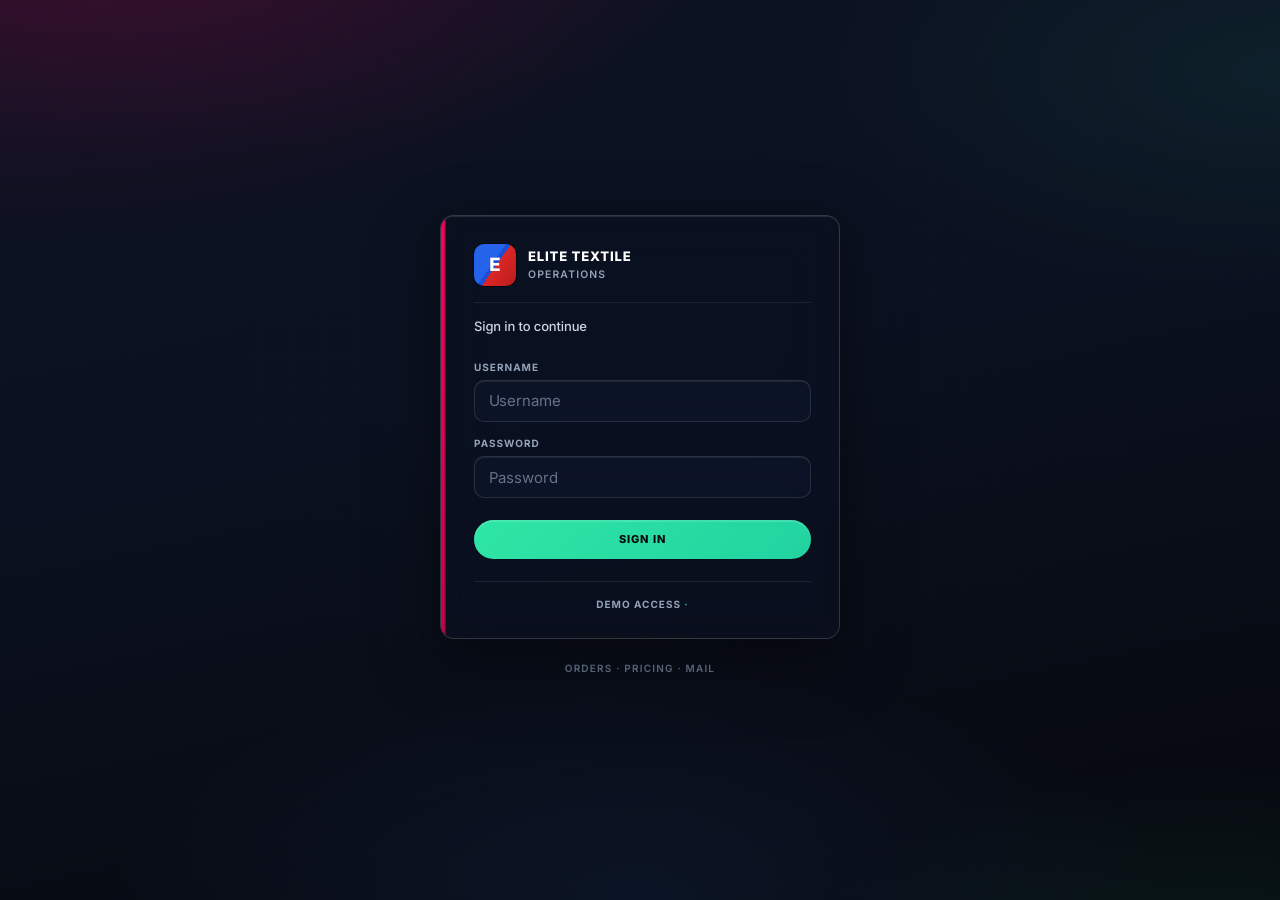
<file: index.html>
<!DOCTYPE html>
<!-- Main dashboard. Assets: assets/ · Login: pages/login.html · See PROJECT_STRUCTURE.txt -->
<html lang="en">
<head>
  <meta charset="UTF-8" />
  <meta name="viewport" content="width=device-width, initial-scale=1.0" />
  <title>Elite Textile — Operations</title>
  <link rel="preconnect" href="https://fonts.googleapis.com" />
  <link rel="preconnect" href="https://fonts.gstatic.com" crossorigin />
  <link href="https://fonts.googleapis.com/css2?family=Inter:wght@400;500;600;700&family=JetBrains+Mono:wght@400;500&display=swap" rel="stylesheet" />
  <link rel="stylesheet" href="assets/css/dashboard.css" />
</head>
<body>
  <script src="assets/js/auth.js"></script>
  <script>
    if (!window.EliteAuth || !window.EliteAuth.isLoggedIn()) {
      window.location.replace("pages/login.html");
    }
  </script>
  <div class="app" id="app-root">
    <aside class="sidebar" aria-label="Main navigation">
      <div class="sidebar__header">
        <div class="sidebar__brand-row">
          <button
            type="button"
            class="sidebar__icon-btn"
            id="sidebar-toggle"
            aria-expanded="true"
            aria-controls="sidebar-nav"
            aria-label="Collapse navigation menu"
            title="Collapse menu"
          >
            <span class="sidebar__icon-shape" aria-hidden="true"></span>
            <span class="sidebar__icon-letter" aria-hidden="true">E</span>
          </button>
          <div class="sidebar__brand-text">
            <span class="sidebar__logo">Elite</span>
            <span class="sidebar__tag">Dashboard</span>
          </div>
        </div>
      </div>
      <nav class="sidebar__nav" id="sidebar-nav">
        <button type="button" class="nav-item is-active" data-view="overview" title="Overview">
          <span class="nav-item__icon" aria-hidden="true">
            <svg width="20" height="20" viewBox="0 0 24 24" fill="none" stroke="currentColor" stroke-width="2" stroke-linecap="round" stroke-linejoin="round"><rect x="3" y="3" width="7" height="9" rx="1" /><rect x="14" y="3" width="7" height="5" rx="1" /><rect x="14" y="12" width="7" height="9" rx="1" /><rect x="3" y="16" width="7" height="5" rx="1" /></svg>
          </span>
          <span class="nav-item__text">Overview</span>
        </button>
        <button type="button" class="nav-item" data-view="completed" title="Completed orders">
          <span class="nav-item__icon" aria-hidden="true">
            <svg width="20" height="20" viewBox="0 0 24 24" fill="none" stroke="currentColor" stroke-width="2" stroke-linecap="round" stroke-linejoin="round"><path d="M22 11.08V12a10 10 0 1 1-5.93-9.14" /><polyline points="22 4 12 14.01 9 11.01" /></svg>
          </span>
          <span class="nav-item__text">Completed</span>
        </button>
        <button type="button" class="nav-item" data-view="ongoing" title="Ongoing">
          <span class="nav-item__icon" aria-hidden="true">
            <svg width="20" height="20" viewBox="0 0 24 24" fill="none" stroke="currentColor" stroke-width="2" stroke-linecap="round" stroke-linejoin="round"><circle cx="12" cy="12" r="10" /><polyline points="12 6 12 12 16 14" /></svg>
          </span>
          <span class="nav-item__text">Ongoing</span>
        </button>
        <button type="button" class="nav-item" data-view="fabric-quality" title="Fabric quality selection">
          <span class="nav-item__icon" aria-hidden="true">
            <svg width="20" height="20" viewBox="0 0 24 24" fill="none" stroke="currentColor" stroke-width="2" stroke-linecap="round" stroke-linejoin="round"><path d="M12 2L2 7l10 5 10-5-10-5z" /><path d="M2 17l10 5 10-5" /><path d="M2 12l10 5 10-5" /></svg>
          </span>
          <span class="nav-item__text">Fabric quality</span>
        </button>
        <button type="button" class="nav-item" data-view="pricing" title="Pricing">
          <span class="nav-item__icon" aria-hidden="true">
            <svg width="20" height="20" viewBox="0 0 24 24" fill="none" stroke="currentColor" stroke-width="2" stroke-linecap="round" stroke-linejoin="round"><path d="M12 2v20M17 5H9.5a3.5 3.5 0 0 0 0 7h5a3.5 3.5 0 0 1 0 7H6" /></svg>
          </span>
          <span class="nav-item__text">Pricing</span>
        </button>
        <button type="button" class="nav-item" data-view="alerts" title="Alerts">
          <span class="nav-item__icon" aria-hidden="true">
            <svg width="20" height="20" viewBox="0 0 24 24" fill="none" stroke="currentColor" stroke-width="2" stroke-linecap="round" stroke-linejoin="round"><path d="M18 8A6 6 0 0 0 6 8c0 7-3 9-3 9h18s-3-2-3-9" /><path d="M13.73 21a2 2 0 0 1-3.46 0" /></svg>
          </span>
          <span class="nav-item__text">Alerts</span>
        </button>
        <button type="button" class="nav-item" data-view="received" title="Received">
          <span class="nav-item__icon" aria-hidden="true">
            <svg width="20" height="20" viewBox="0 0 24 24" fill="none" stroke="currentColor" stroke-width="2" stroke-linecap="round" stroke-linejoin="round"><path d="M21 16V8a2 2 0 0 0-1-1.73l-7-4a2 2 0 0 0-2 0l-7 4A2 2 0 0 0 3 8v8a2 2 0 0 0 1 1.73l7 4a2 2 0 0 0 2 0l7-4A2 2 0 0 0 21 16z" /><polyline points="3.27 6.96 12 12.01 20.73 6.96" /><line x1="12" y1="22.08" x2="12" y2="12" /></svg>
          </span>
          <span class="nav-item__text">Received</span>
        </button>
        <div class="nav-mail" id="nav-mail">
          <button
            type="button"
            class="nav-item nav-mail__trigger"
            id="nav-mail-trigger"
            data-view="mail"
            title="Mail"
            aria-expanded="false"
            aria-haspopup="menu"
            aria-controls="nav-mail-menu"
          >
            <span class="nav-item__icon" aria-hidden="true">
              <svg width="20" height="20" viewBox="0 0 24 24" fill="none" stroke="currentColor" stroke-width="2" stroke-linecap="round" stroke-linejoin="round"><path d="M4 4h16c1.1 0 2 .9 2 2v12c0 1.1-.9 2-2 2H4c-1.1 0-2-.9-2-2V6c0-1.1.9-2 2-2z" /><polyline points="22,6 12,13 2,6" /></svg>
            </span>
            <span class="nav-item__text">Mail</span>
            <span class="nav-mail__chevron" aria-hidden="true">
              <svg width="14" height="14" viewBox="0 0 24 24" fill="none" stroke="currentColor" stroke-width="2" stroke-linecap="round" stroke-linejoin="round"><polyline points="6 9 12 15 18 9" /></svg>
            </span>
          </button>
          <div class="nav-mail__panel" id="nav-mail-menu" role="menu" aria-label="Mail folders" hidden>
            <button type="button" class="nav-mail__item" role="menuitem" data-mail-folder="inbox" data-mail-folder-label="Inbox">
              <span class="nav-mail__item-icon" aria-hidden="true">
                <svg width="18" height="18" viewBox="0 0 24 24" fill="none" stroke="currentColor" stroke-width="2" stroke-linecap="round" stroke-linejoin="round"><path d="M4 4h16c1.1 0 2 .9 2 2v12c0 1.1-.9 2-2 2H4c-1.1 0-2-.9-2-2V6c0-1.1.9-2 2-2z" /><polyline points="22,6 12,13 2,6" /></svg>
              </span>
              <span class="nav-mail__item-text">Inbox</span>
            </button>
            <button type="button" class="nav-mail__item" role="menuitem" data-mail-folder="compose" data-mail-folder-label="Compose">
              <span class="nav-mail__item-icon" aria-hidden="true">
                <svg width="18" height="18" viewBox="0 0 24 24" fill="none" stroke="currentColor" stroke-width="2" stroke-linecap="round" stroke-linejoin="round"><path d="M11 4H4a2 2 0 0 0-2 2v14a2 2 0 0 0 2 2h14a2 2 0 0 0 2-2v-7" /><path d="M18.5 2.5a2.121 2.121 0 0 1 3 3L12 15l-4 1 1-4 9.5-9.5z" /></svg>
              </span>
              <span class="nav-mail__item-text">Compose</span>
            </button>
            <button type="button" class="nav-mail__item" role="menuitem" data-mail-folder="sent" data-mail-folder-label="Sent">
              <span class="nav-mail__item-icon" aria-hidden="true">
                <svg width="18" height="18" viewBox="0 0 24 24" fill="none" stroke="currentColor" stroke-width="2" stroke-linecap="round" stroke-linejoin="round"><line x1="22" y1="2" x2="11" y2="13" /><polygon points="22 2 15 22 11 13 2 9 22 2" /></svg>
              </span>
              <span class="nav-mail__item-text">Sent</span>
            </button>
            <button type="button" class="nav-mail__item" role="menuitem" data-mail-folder="draft" data-mail-folder-label="Draft">
              <span class="nav-mail__item-icon" aria-hidden="true">
                <svg width="18" height="18" viewBox="0 0 24 24" fill="none" stroke="currentColor" stroke-width="2" stroke-linecap="round" stroke-linejoin="round"><path d="M14 2H6a2 2 0 0 0-2 2v16a2 2 0 0 0 2 2h12a2 2 0 0 0 2-2V8z" /><polyline points="14 2 14 8 20 8" /><line x1="16" y1="13" x2="8" y2="13" /><line x1="16" y1="17" x2="8" y2="17" /><polyline points="10 9 9 9 8 9" /></svg>
              </span>
              <span class="nav-mail__item-text">Draft</span>
            </button>
          </div>
        </div>
      </nav>
      <div class="sidebar__footer">
        <button type="button" class="btn-logout" id="btn-logout" title="Sign out" aria-label="Sign out">
          <span class="btn-logout__icon" aria-hidden="true">
            <svg width="20" height="20" viewBox="0 0 24 24" fill="none" stroke="currentColor" stroke-width="2" stroke-linecap="round" stroke-linejoin="round"><path d="M9 21H5a2 2 0 0 1-2-2V5a2 2 0 0 1 2-2h4" /><polyline points="16 17 21 12 16 7" /><line x1="21" y1="12" x2="9" y2="12" /></svg>
          </span>
          <span class="btn-logout__text">Sign out</span>
        </button>
      </div>
    </aside>

    <main class="main">
      <header class="topbar">
        <div class="topbar__lead">
          <h1 class="topbar__title" id="page-title">Overview</h1>
        </div>
        <div class="topbar__end">
        <div class="topbar__range-edit date-range-popover" id="date-range-popover">
          <button
            type="button"
            class="date-range-trigger"
            id="date-range-toggle"
            aria-expanded="false"
            aria-haspopup="dialog"
            aria-controls="date-range-panel"
          >
            <span class="date-range-trigger__icon" aria-hidden="true">
              <svg width="17" height="17" viewBox="0 0 24 24" fill="none" stroke="currentColor" stroke-width="2" stroke-linecap="round" stroke-linejoin="round">
                <rect x="3" y="4" width="18" height="18" rx="2" ry="2" />
                <line x1="16" y1="2" x2="16" y2="6" />
                <line x1="8" y1="2" x2="8" y2="6" />
                <line x1="3" y1="10" x2="21" y2="10" />
              </svg>
            </span>
            <span class="date-range-trigger__text" id="global-date-line" aria-live="polite"></span>
            <span class="date-range-trigger__caret" aria-hidden="true">
              <svg width="14" height="14" viewBox="0 0 24 24" fill="none" stroke="currentColor" stroke-width="2" stroke-linecap="round" stroke-linejoin="round">
                <polyline points="6 9 12 15 18 9" />
              </svg>
            </span>
          </button>
          <div
            class="date-range-panel"
            id="date-range-panel"
            role="dialog"
            aria-label="Date range"
            hidden
          >
            <div class="date-range-panel__accent" aria-hidden="true"></div>
            <div class="date-range-panel__header">
              <span class="date-range-panel__title">Date range</span>
              <span class="date-range-panel__subtitle">Pick dates or use a shortcut</span>
            </div>
            <div class="date-range-presets" role="group" aria-label="Quick date ranges">
              <button type="button" class="date-range-preset" data-date-preset="all">All</button>
              <button type="button" class="date-range-preset" data-date-preset="7">7 days</button>
              <button type="button" class="date-range-preset" data-date-preset="30">30 days</button>
              <button type="button" class="date-range-preset" data-date-preset="90">90 days</button>
              <button type="button" class="date-range-preset" data-date-preset="month">This month</button>
            </div>
            <div class="date-range-panel__body">
              <div class="date-range__field">
                <label class="date-range__label" for="global-start">Start</label>
                <div class="date-range__control">
                  <input type="date" id="global-start" class="input input--date input--daterange" />
                </div>
              </div>
              <div class="date-range__bridge" aria-hidden="true">
                <svg width="20" height="20" viewBox="0 0 24 24" fill="none" stroke="currentColor" stroke-width="2" stroke-linecap="round" stroke-linejoin="round">
                  <line x1="5" y1="12" x2="19" y2="12" />
                  <polyline points="12 5 19 12 12 19" />
                </svg>
              </div>
              <div class="date-range__field">
                <label class="date-range__label" for="global-end">End</label>
                <div class="date-range__control">
                  <input type="date" id="global-end" class="input input--date input--daterange" />
                </div>
              </div>
            </div>
            <p class="date-range-panel__hint">Applies to all views and filters using this range.</p>
          </div>
        </div>
        <div class="topbar-stage" id="topbar-stage-wrap">
          <label class="sr-only" for="overview-filter-stage">Stage</label>
          <select id="overview-filter-stage" class="select select--topbar-stage" title="Stage" aria-label="Stage filter for overview"></select>
        </div>
        </div>
      </header>

      <div class="content">
        <!-- 1. Orders overview (executive) -->
        <section id="view-overview" class="view is-visible" aria-labelledby="page-title">
          <p class="overview-note muted small">Date range and stage are in the header. Click column headers to sort the table.</p>

          <div class="metrics metrics--four" id="overview-metrics"></div>

          <div class="panel">
            <h2 class="panel__title">Orders awaiting action</h2>
            <div class="panel-awaiting-toolbar">
              <div class="panel__filters panel__filters--awaiting" role="group" aria-label="Table filters">
                <div class="toolbar__group toolbar__group--search">
                  <label for="overview-awaiting-search">Search</label>
                  <div class="panel-search panel-search--toolbar">
                    <span class="panel-search__icon" aria-hidden="true">
                      <svg width="18" height="18" viewBox="0 0 24 24" fill="none" stroke="currentColor" stroke-width="2" stroke-linecap="round" stroke-linejoin="round">
                        <circle cx="11" cy="11" r="8" />
                        <line x1="21" y1="21" x2="16.65" y2="16.65" />
                      </svg>
                    </span>
                    <input
                      type="search"
                      id="overview-awaiting-search"
                      class="input panel-search__input"
                      placeholder="Order ID, vendor, issue, stage, handler…"
                      autocomplete="off"
                    />
                  </div>
                </div>
                <div class="toolbar__group">
                  <label for="overview-filter-vendor">Vendor name</label>
                  <select id="overview-filter-vendor" class="select"></select>
                </div>
                <div class="toolbar__group">
                  <label for="overview-awaiting">Waiting on</label>
                  <select id="overview-awaiting" class="select">
                    <option value="all">All</option>
                    <option value="elite">Elite</option>
                    <option value="vendor">Vendor</option>
                  </select>
                </div>
              </div>
            </div>
            <div class="table-wrap">
              <table class="table table--sortable" id="table-awaiting" data-sort-key="">
                <thead></thead>
                <tbody></tbody>
              </table>
            </div>
          </div>
        </section>

        <div id="awaiting-modal" class="modal" hidden aria-hidden="true">
          <div class="modal__backdrop" data-modal-close tabindex="-1"></div>
          <div class="modal__dialog" role="dialog" aria-modal="true" aria-labelledby="awaiting-modal-title">
            <button type="button" class="modal__close" data-modal-close aria-label="Close">&times;</button>
            <h2 class="modal__title" id="awaiting-modal-title">Order details</h2>
            <p class="modal__handler" id="awaiting-modal-handler"></p>
            <p class="modal__issue muted" id="awaiting-modal-issue"></p>
            <h3 class="modal__section-title">Pipeline timeline</h3>
            <ul class="timeline" id="awaiting-modal-timeline"></ul>
          </div>
        </div>

        <!-- 2. Completed orders -->
        <section id="view-completed" class="view" hidden>
          <div class="toolbar toolbar--wrap">
            <p class="toolbar__hint toolbar__hint--block">Filters: date range (header) · vendor · material · order type</p>
            <div class="toolbar__group">
              <label for="filter-completed-vendor">Vendor</label>
              <select id="filter-completed-vendor" class="select"></select>
            </div>
            <div class="toolbar__group">
              <label for="filter-completed-material">Material type</label>
              <select id="filter-completed-material" class="select"></select>
            </div>
            <div class="toolbar__group">
              <label for="filter-completed-type">Order type</label>
              <select id="filter-completed-type" class="select"></select>
            </div>
          </div>
          <div class="table-wrap">
            <table class="table table--sortable" id="table-completed" data-sort-key="">
              <thead></thead>
              <tbody></tbody>
            </table>
          </div>
        </section>

        <!-- 3. Ongoing -->
        <section id="view-ongoing" class="view" hidden>
          <div class="toolbar toolbar--wrap">
            <p class="toolbar__hint toolbar__hint--block">Filters: date range (header) · vendor · material · pipeline stage · order in-charge</p>
            <div class="toolbar__group">
              <label for="filter-ongoing-vendor">Vendor</label>
              <select id="filter-ongoing-vendor" class="select"></select>
            </div>
            <div class="toolbar__group">
              <label for="filter-ongoing-material">Material</label>
              <select id="filter-ongoing-material" class="select"></select>
            </div>
            <div class="toolbar__group">
              <label for="filter-ongoing-progress">Pipeline stage</label>
              <select id="filter-ongoing-progress" class="select"></select>
            </div>
            <div class="toolbar__group">
              <label for="filter-ongoing-incharge">Order in-charge</label>
              <select id="filter-ongoing-incharge" class="select"></select>
            </div>
          </div>
          <div class="table-wrap">
            <table class="table table--sortable table--ongoing" id="table-ongoing" data-sort-key="">
              <thead></thead>
              <tbody></tbody>
            </table>
          </div>
        </section>

        <!-- 3b. Fabric quality selection -->
        <section id="view-fabric-quality" class="view" hidden>
          <div class="toolbar">
            <p class="toolbar__hint">Define fabric construction, warp / weft lines, and certificate. Use a saved recipe to pre-fill.</p>
          </div>
          <div class="fqs-stack">
              <div class="panel fqs-panel">
                <h2 class="panel__title">Customer identification &amp; specification reference</h2>
                <p class="panel__intro muted small">Link this entry to a customer when required; contact fields may be left blank. Choose an existing fabric-quality specification to load values into the form below.</p>
                <div class="form-grid form-grid--fqs-ident">
                  <div class="fqs-ident-stack">
                    <div class="field">
                      <label for="fqs-customer-search">Search email by customer name</label>
                      <input id="fqs-customer-search" type="text" class="input" placeholder="Optional — type customer name" autocomplete="off" />
                      <span class="field__hint muted small">Nullable</span>
                    </div>
                    <div class="field">
                      <label for="fqs-email-trigger">Email</label>
                      <div class="fqs-custom-select fqs-custom-select--drop-up" data-fqs-cs>
                        <button
                          type="button"
                          class="fqs-custom-select__trigger"
                          id="fqs-email-trigger"
                          aria-haspopup="listbox"
                          aria-expanded="false"
                          aria-controls="fqs-email-listbox"
                        >
                          <span class="fqs-custom-select__value" id="fqs-email-display" aria-live="polite"></span>
                          <span class="fqs-custom-select__chev" aria-hidden="true"></span>
                        </button>
                        <div class="fqs-custom-select__panel" id="fqs-email-panel" hidden>
                          <ul class="fqs-custom-select__list" role="listbox" id="fqs-email-listbox"></ul>
                        </div>
                        <input type="hidden" id="fqs-email" value="" autocomplete="off" />
                      </div>
                      <span class="field__hint muted small">Optional — select a contact or leave as not specified</span>
                    </div>
                  </div>
                  <div class="fqs-ident-stack">
                    <div class="field">
                      <label for="fqs-search-old-trigger">Search old fabric quality</label>
                      <div class="fqs-custom-select" data-fqs-cs>
                        <button
                          type="button"
                          class="fqs-custom-select__trigger"
                          id="fqs-search-old-trigger"
                          aria-haspopup="listbox"
                          aria-expanded="false"
                          aria-controls="fqs-search-old-listbox"
                        >
                          <span class="fqs-custom-select__value" id="fqs-search-old-display" aria-live="polite"></span>
                          <span class="fqs-custom-select__chev" aria-hidden="true"></span>
                        </button>
                        <div class="fqs-custom-select__panel" id="fqs-search-old-panel" hidden>
                          <ul class="fqs-custom-select__list" role="listbox" id="fqs-search-old-listbox"></ul>
                        </div>
                        <input type="hidden" id="fqs-search-old" value="" autocomplete="off" />
                      </div>
                      <span class="field__hint muted small">Select a saved specification to populate the form below</span>
                    </div>
                  </div>
                </div>
              </div>

              <div class="panel fqs-panel fqs-general-panel" id="fqs-panel-general">
                <h2 class="panel__title">General fabric properties</h2>
                <div class="fqs-general-panel__compact" id="fqs-general-compact">
                  <p class="fqs-general-panel__compact-text muted small" id="fqs-general-compact-text"></p>
                  <button type="button" class="btn btn--ghost btn--small" id="fqs-general-edit">Edit</button>
                </div>
                <div class="fqs-general-panel__body">
                <div class="table-wrap table-wrap--fqs">
                  <table class="table table--fqs-axis table--fqs-general">
                    <thead>
                      <tr>
                        <th scope="col">Material</th>
                        <th scope="col">Reed</th>
                        <th scope="col">Pick</th>
                        <th scope="col">Width</th>
                        <th scope="col">Fabric certificate</th>
                      </tr>
                    </thead>
                    <tbody>
                      <tr>
                        <td>
                          <select id="fqs-material" class="select select--table" aria-label="Material">
                            <option value="">Select material</option>
                            <option value="cotton">Cotton</option>
                            <option value="polyester">Polyester</option>
                            <option value="linen-blend">Linen blend</option>
                            <option value="viscose">Viscose</option>
                            <option value="wool">Wool</option>
                          </select>
                        </td>
                        <td>
                          <input id="fqs-reed" type="number" class="input" min="0" step="1" placeholder="e.g. 72" aria-label="Reed" />
                        </td>
                        <td>
                          <input id="fqs-pick" type="number" class="input" min="0" step="1" placeholder="e.g. 48" aria-label="Pick" />
                        </td>
                        <td>
                          <input id="fqs-width" type="number" class="input" min="0" step="0.01" placeholder="e.g. 60" aria-label="Width" />
                        </td>
                        <td>
                          <select id="fqs-certificate" class="select select--table" aria-label="Fabric certificate">
                            <option value="">Select certificate</option>
                            <option value="oeko">OEKO-TEX</option>
                            <option value="gots">GOTS</option>
                            <option value="internal">Internal / none declared</option>
                          </select>
                        </td>
                      </tr>
                    </tbody>
                  </table>
                </div>
                <div class="form-actions fqs-step-actions">
                  <button type="button" class="btn btn--primary btn--small" id="fqs-general-next" disabled>Next</button>
                </div>
                </div>
              </div>

              <div class="panel fqs-panel fqs-progress-panel is-locked" id="fqs-panel-warp" data-fqs-step="warp">
                <div class="fqs-progress-panel__locked-head">
                  <h2 class="panel__title fqs-progress-panel__locked-title">Warp details</h2>
                </div>
                <div class="fqs-progress-panel__body">
                  <div class="fqs-section-head">
                    <h2 class="panel__title" id="fqs-panel-warp-title">Warp details</h2>
                    <p class="muted small fqs-section-hint">Search and edit in each row · up to 3 warps</p>
                  </div>
                  <div class="table-wrap table-wrap--fqs">
                    <table class="table table--fqs-axis">
                      <thead>
                        <tr>
                          <th class="table--fqs-axis__label"></th>
                          <th>Quality</th>
                          <th>Count</th>
                          <th>Type</th>
                          <th>Texture</th>
                          <th># ends</th>
                          <th class="table--fqs-axis__check">Extra ends</th>
                          <th class="table--fqs-axis__actions"></th>
                        </tr>
                      </thead>
                      <tbody id="fqs-warp-tbody"></tbody>
                    </table>
                  </div>
                  <div class="form-actions fqs-row-actions">
                    <button type="button" class="btn btn--ghost btn--small" id="fqs-warp-add">Add warp row</button>
                    <span class="muted small" id="fqs-warp-add-hint">Up to 3 rows</span>
                  </div>
                  <div class="form-actions fqs-step-actions">
                    <button type="button" class="btn btn--primary btn--small" id="fqs-warp-next" disabled>Next</button>
                  </div>
                </div>
              </div>

              <div class="panel fqs-panel fqs-progress-panel is-locked" id="fqs-panel-weft" data-fqs-step="weft">
                <div class="fqs-progress-panel__locked-head">
                  <h2 class="panel__title fqs-progress-panel__locked-title">Weft details</h2>
                </div>
                <div class="fqs-progress-panel__body">
                  <div class="fqs-section-head">
                    <h2 class="panel__title" id="fqs-panel-weft-title">Weft details</h2>
                    <p class="muted small fqs-section-hint">Search and edit in each row · up to 3 wefts</p>
                  </div>
                  <div class="table-wrap table-wrap--fqs">
                    <table class="table table--fqs-axis">
                      <thead>
                        <tr>
                          <th class="table--fqs-axis__label"></th>
                          <th>Quality</th>
                          <th>Count</th>
                          <th>Type</th>
                          <th>Texture</th>
                          <th># picks</th>
                          <th class="table--fqs-axis__check">Extra picks</th>
                          <th class="table--fqs-axis__actions"></th>
                        </tr>
                      </thead>
                      <tbody id="fqs-weft-tbody"></tbody>
                    </table>
                  </div>
                  <div class="form-actions fqs-row-actions">
                    <button type="button" class="btn btn--ghost btn--small" id="fqs-weft-add">Add weft row</button>
                    <span class="muted small" id="fqs-weft-add-hint">Up to 3 rows</span>
                  </div>
                  <div class="form-actions fqs-step-actions">
                    <button type="button" class="btn btn--primary btn--small" id="fqs-weft-next" disabled>Next</button>
                  </div>
                </div>
              </div>

              <div class="panel fqs-panel fqs-panel--review fqs-progress-panel is-locked" id="fqs-panel-review" data-fqs-step="review">
                <div class="fqs-progress-panel__locked-head">
                  <h2 class="panel__title fqs-progress-panel__locked-title">Review final</h2>
                </div>
                <div class="fqs-progress-panel__body">
                  <h2 class="panel__title" id="fqs-panel-review-title">Review final</h2>
                  <div class="form-grid">
                    <div class="field field--full">
                      <label for="fqs-fabric-quality-summary">Fabric quality (summary)</label>
                      <output id="fqs-fabric-quality-summary" class="fqs-output" for="fqs-material fqs-reed fqs-pick fqs-width fqs-certificate"></output>
                    </div>
                  </div>
                  <div class="form-actions fqs-step-actions">
                    <button type="button" class="btn btn--primary" id="fqs-review-next" disabled>Next</button>
                  </div>
                </div>
              </div>
            </div>
        </section>

        <!-- 4. Pricing (stepped flow — layout aligned with Fabric quality selection) -->
        <section id="view-pricing" class="view" hidden>
          <div class="toolbar">
            <p class="toolbar__hint">Fill <strong>Fabric specifications</strong> (or use <strong>Initial selection</strong> to pick a saved fabric), then use <strong>Next</strong> on each step. Demo values are stand-ins for backend data.</p>
          </div>
          <div class="fqs-stack pricing-stack" id="pricing-flow-root">
            <div class="panel fqs-panel" id="prs-panel-initial">
              <h2 class="panel__title">Initial selection &amp; customer</h2>
              <div class="form-grid">
                <div class="field">
                  <label for="prs-customer-search">Search email by customer name</label>
                  <input type="text" id="prs-customer-search" class="input" placeholder="Customer name" autocomplete="organization" />
                </div>
                <div class="field">
                  <label for="prs-email">Email</label>
                  <input type="email" id="prs-email" class="input" placeholder="contact@example.com" autocomplete="email" />
                </div>
                <div class="field field--full prs-fabric-quality-field">
                  <label for="prs-fabric-quality-trigger">Select fabric quality</label>
                  <div class="prs-fabric-quality-row">
                    <div class="fqs-custom-select fqs-custom-select--drop-up" data-fqs-cs>
                      <button
                        type="button"
                        class="fqs-custom-select__trigger"
                        id="prs-fabric-quality-trigger"
                        aria-haspopup="listbox"
                        aria-expanded="false"
                        aria-controls="prs-fabric-quality-listbox"
                      >
                        <span class="fqs-custom-select__value" id="prs-fabric-quality-display" aria-live="polite"></span>
                        <span class="fqs-custom-select__chev" aria-hidden="true"></span>
                      </button>
                      <div class="fqs-custom-select__panel" id="prs-fabric-quality-panel" hidden>
                        <ul class="fqs-custom-select__list" role="listbox" id="prs-fabric-quality-listbox"></ul>
                      </div>
                      <input type="hidden" id="prs-fabric-quality" value="" autocomplete="off" />
                    </div>
                    <button type="button" class="btn btn--ghost btn--small" id="prs-fabric-create-new">Create new</button>
                  </div>
                </div>
              </div>
            </div>

            <div class="panel fqs-panel fqs-progress-panel prs-progress prs-collapse-panel" id="prs-panel-auto">
              <div class="fqs-progress-panel__locked-head">
                <h2 class="panel__title fqs-progress-panel__locked-title">Fabric specifications</h2>
              </div>
              <div class="fqs-progress-panel__body">
                <div class="prs-collapse-panel__compact">
                  <p class="prs-collapse-panel__compact-text muted small" id="prs-auto-compact-text"></p>
                  <button type="button" class="btn btn--ghost btn--small" id="prs-auto-edit">Edit</button>
                </div>
                <div class="prs-collapse-panel__body">
                  <p class="muted small panel__intro">Reed, pick, and width in inches; loom and table picks are editable for this run.</p>
                  <div class="table-wrap table-wrap--fqs">
                    <table class="table table--fqs-axis table--fqs-general">
                      <thead>
                        <tr>
                          <th scope="col">Reed</th>
                          <th scope="col">Pick</th>
                          <th scope="col">Reed on loom</th>
                          <th scope="col">Pick on table</th>
                          <th scope="col">Width (in)</th>
                        </tr>
                      </thead>
                      <tbody>
                        <tr>
                          <td><input id="prs-reed" type="number" class="input select--table" min="0" step="1" placeholder="e.g. 72" aria-label="Reed" /></td>
                          <td><input id="prs-pick" type="number" class="input select--table" min="0" step="1" placeholder="e.g. 48" aria-label="Pick" /></td>
                          <td><input id="prs-reed-loom" type="number" class="input select--table" min="0" step="1" placeholder="e.g. 72" aria-label="Reed on loom" /></td>
                          <td><input id="prs-pick-table" type="number" class="input select--table" min="0" step="1" placeholder="e.g. 48" aria-label="Pick on table" /></td>
                          <td><input id="prs-width" type="number" class="input select--table" min="0" step="0.01" placeholder="e.g. 60" aria-label="Width in inches" /></td>
                        </tr>
                      </tbody>
                    </table>
                  </div>
                  <div class="form-actions fqs-step-actions">
                    <button type="button" class="btn btn--primary btn--small" id="prs-next-auto" disabled>Next</button>
                  </div>
                </div>
              </div>
            </div>

            <div class="panel fqs-panel fqs-progress-panel prs-progress prs-collapse-panel is-locked" id="prs-panel-overall">
              <div class="fqs-progress-panel__locked-head">
                <h2 class="panel__title fqs-progress-panel__locked-title">Get overall variables</h2>
              </div>
              <div class="fqs-progress-panel__body">
                <div class="prs-collapse-panel__compact">
                  <p class="prs-collapse-panel__compact-text muted small" id="prs-overall-compact-text"></p>
                  <button type="button" class="btn btn--ghost btn--small" id="prs-overall-edit">Edit</button>
                </div>
                <div class="prs-collapse-panel__body">
                  <p class="muted small panel__intro">Enter overall costing variables (all columns required to continue).</p>
                  <div class="table-wrap table-wrap--fqs">
                    <table class="table table--fqs-axis table--fqs-general">
                      <thead>
                        <tr>
                          <th scope="col">Pick rate</th>
                          <th scope="col">Finishing £/m</th>
                          <th scope="col">Kg/m factor</th>
                          <th scope="col">Overheads £/m</th>
                          <th scope="col">Process loss %</th>
                        </tr>
                      </thead>
                      <tbody>
                        <tr>
                          <td><input id="prs-pick-rate" type="number" class="input select--table" min="0" step="0.001" placeholder="e.g. 0.142" aria-label="Pick rate" /></td>
                          <td><input id="prs-finishing-cost" type="number" class="input select--table" min="0" step="0.01" placeholder="e.g. 2.35" aria-label="Finishing cost per metre (£)" /></td>
                          <td><input id="prs-kg-conv" type="number" class="input select--table" min="0" step="0.001" placeholder="e.g. 0.28" aria-label="Kg per m conversion factor" /></td>
                          <td><input id="prs-overheads" type="number" class="input select--table" min="0" step="0.01" placeholder="e.g. 0.85" aria-label="Overheads per metre (£)" /></td>
                          <td><input id="prs-process-loss" type="number" class="input select--table" min="0" step="0.1" placeholder="e.g. 4.5" aria-label="Process loss percent" /></td>
                        </tr>
                      </tbody>
                    </table>
                  </div>
                  <div class="form-actions fqs-step-actions">
                    <button type="button" class="btn btn--primary btn--small" id="prs-next-overall" disabled>Next</button>
                  </div>
                </div>
              </div>
            </div>

            <div class="prs-warp-weft-final-cluster">
            <div class="panel fqs-panel fqs-progress-panel prs-progress prs-collapse-panel is-locked" id="prs-panel-warp">
              <div class="fqs-progress-panel__locked-head">
                <h2 class="panel__title fqs-progress-panel__locked-title">Get warp variables</h2>
              </div>
              <div class="fqs-progress-panel__body">
                <div class="prs-collapse-panel__compact">
                  <p class="prs-collapse-panel__compact-text muted small" id="prs-warp-compact-text"></p>
                  <button type="button" class="btn btn--ghost btn--small" id="prs-warp-edit">Edit</button>
                </div>
                <div class="prs-collapse-panel__body">
                  <p class="muted small panel__intro">One block per warp from fabric quality (demo: two warps).</p>
                  <div class="prs-axis-block">
                  <h3 class="prs-axis-block__title" id="prs-warp-block-1-heading">Warp 1 · CPT 40 S</h3>
                  <div class="table-wrap table-wrap--fqs">
                    <table class="table table--fqs-axis table--fqs-general">
                      <thead>
                        <tr>
                          <th scope="col">Yarn £/kg</th>
                          <th scope="col">Dye £/kg</th>
                          <th scope="col">Crimp %</th>
                          <th scope="col">Dye waste %</th>
                          <th scope="col">Warping £/m</th>
                        </tr>
                      </thead>
                      <tbody>
                        <tr>
                          <td><input id="prs-w1-yarn" type="number" class="input select--table" min="0" step="0.01" placeholder="e.g. 4.2" aria-label="Yarn price per kg (£)" /></td>
                          <td><input id="prs-w1-dye" type="number" class="input select--table" min="0" step="0.01" placeholder="e.g. 1.85" aria-label="Dyeing price per kg (£)" /></td>
                          <td><input id="prs-w1-crimp" type="number" class="input select--table" min="0" step="0.1" placeholder="e.g. 2.4" aria-label="Crimp percent" /></td>
                          <td><input id="prs-w1-dye-waste" type="number" class="input select--table" min="0" step="0.1" placeholder="e.g. 3.2" aria-label="Dyeing wastage percent" /></td>
                          <td><input id="prs-w1-warping" type="number" class="input select--table" min="0" step="0.01" placeholder="e.g. 0.12" aria-label="Warping and sizing per metre (£)" /></td>
                        </tr>
                      </tbody>
                    </table>
                  </div>
                </div>
                <div class="prs-axis-block">
                  <h3 class="prs-axis-block__title" id="prs-warp-block-2-heading">Warp 2 · CPT 2/40 S</h3>
                  <div class="table-wrap table-wrap--fqs">
                    <table class="table table--fqs-axis table--fqs-general">
                      <thead>
                        <tr>
                          <th scope="col">Yarn £/kg</th>
                          <th scope="col">Dye £/kg</th>
                          <th scope="col">Crimp %</th>
                          <th scope="col">Dye waste %</th>
                          <th scope="col">Warping £/m</th>
                        </tr>
                      </thead>
                      <tbody>
                        <tr>
                          <td><input id="prs-w2-yarn" type="number" class="input select--table" min="0" step="0.01" placeholder="e.g. 4.55" aria-label="Yarn price per kg (£)" /></td>
                          <td><input id="prs-w2-dye" type="number" class="input select--table" min="0" step="0.01" placeholder="e.g. 1.9" aria-label="Dyeing price per kg (£)" /></td>
                          <td><input id="prs-w2-crimp" type="number" class="input select--table" min="0" step="0.1" placeholder="e.g. 2.1" aria-label="Crimp percent" /></td>
                          <td><input id="prs-w2-dye-waste" type="number" class="input select--table" min="0" step="0.1" placeholder="e.g. 3.0" aria-label="Dyeing wastage percent" /></td>
                          <td><input id="prs-w2-warping" type="number" class="input select--table" min="0" step="0.01" placeholder="e.g. 0.11" aria-label="Warping and sizing per metre (£)" /></td>
                        </tr>
                      </tbody>
                    </table>
                  </div>
                </div>
                  <div class="form-actions fqs-step-actions">
                    <button type="button" class="btn btn--primary btn--small" id="prs-next-warp" disabled>Next</button>
                  </div>
                </div>
              </div>
            </div>

            <div class="panel fqs-panel fqs-progress-panel prs-progress prs-collapse-panel is-locked" id="prs-panel-weft">
              <div class="fqs-progress-panel__locked-head">
                <h2 class="panel__title fqs-progress-panel__locked-title">Get weft variables</h2>
              </div>
              <div class="fqs-progress-panel__body">
                <div class="prs-collapse-panel__compact">
                  <p class="prs-collapse-panel__compact-text muted small" id="prs-weft-compact-text"></p>
                  <button type="button" class="btn btn--ghost btn--small" id="prs-weft-edit">Edit</button>
                </div>
                <div class="prs-collapse-panel__body">
                  <p class="muted small panel__intro">One block per weft from fabric quality (demo: two wefts).</p>
                  <div class="prs-axis-block">
                  <h3 class="prs-axis-block__title" id="prs-weft-block-1-heading">Weft 1 · CPT 40 S</h3>
                  <div class="table-wrap table-wrap--fqs">
                    <table class="table table--fqs-axis table--fqs-general">
                      <thead>
                        <tr>
                          <th scope="col">Yarn £/kg</th>
                          <th scope="col">Dye £/kg</th>
                          <th scope="col">Dye waste %</th>
                          <th scope="col">Selvedge (m)</th>
                        </tr>
                      </thead>
                      <tbody>
                        <tr>
                          <td><input id="prs-t1-yarn" type="number" class="input select--table" min="0" step="0.01" placeholder="e.g. 4.15" aria-label="Yarn price per kg (£)" /></td>
                          <td><input id="prs-t1-dye" type="number" class="input select--table" min="0" step="0.01" placeholder="e.g. 1.82" aria-label="Dyeing price per kg (£)" /></td>
                          <td><input id="prs-t1-dye-waste" type="number" class="input select--table" min="0" step="0.1" placeholder="e.g. 3.4" aria-label="Dyeing wastage percent" /></td>
                          <td><input id="prs-t1-selvedge" type="number" class="input select--table" min="0" step="0.001" placeholder="e.g. 0.02" aria-label="Selvedge in metres" /></td>
                        </tr>
                      </tbody>
                    </table>
                  </div>
                </div>
                <div class="prs-axis-block">
                  <h3 class="prs-axis-block__title" id="prs-weft-block-2-heading">Weft 2 · CPT 2/40 S</h3>
                  <div class="table-wrap table-wrap--fqs">
                    <table class="table table--fqs-axis table--fqs-general">
                      <thead>
                        <tr>
                          <th scope="col">Yarn £/kg</th>
                          <th scope="col">Dye £/kg</th>
                          <th scope="col">Dye waste %</th>
                          <th scope="col">Selvedge (m)</th>
                        </tr>
                      </thead>
                      <tbody>
                        <tr>
                          <td><input id="prs-t2-yarn" type="number" class="input select--table" min="0" step="0.01" placeholder="e.g. 4.48" aria-label="Yarn price per kg (£)" /></td>
                          <td><input id="prs-t2-dye" type="number" class="input select--table" min="0" step="0.01" placeholder="e.g. 1.88" aria-label="Dyeing price per kg (£)" /></td>
                          <td><input id="prs-t2-dye-waste" type="number" class="input select--table" min="0" step="0.1" placeholder="e.g. 3.1" aria-label="Dyeing wastage percent" /></td>
                          <td><input id="prs-t2-selvedge" type="number" class="input select--table" min="0" step="0.001" placeholder="e.g. 0.02" aria-label="Selvedge in metres" /></td>
                        </tr>
                      </tbody>
                    </table>
                  </div>
                </div>
                  <div class="form-actions fqs-step-actions">
                    <button type="button" class="btn btn--primary btn--small" id="prs-next-weft" disabled>Next</button>
                  </div>
                </div>
              </div>
            </div>

            <div class="panel fqs-panel fqs-progress-panel prs-progress prs-collapse-panel is-locked" id="prs-panel-final">
              <div class="fqs-progress-panel__locked-head">
                <h2 class="panel__title fqs-progress-panel__locked-title">Quotation pricing</h2>
              </div>
              <div class="fqs-progress-panel__body">
                <div class="prs-collapse-panel__compact">
                  <p class="prs-collapse-panel__compact-text muted small" id="prs-final-compact-text"></p>
                  <button type="button" class="btn btn--ghost btn--small" id="prs-final-edit">Edit</button>
                </div>
                <div class="prs-collapse-panel__body">
                  <p class="muted small panel__intro">
                    Cost price is calculated automatically from fabric specifications and the costing steps above. Adjust ops buffer and profit % for the customer-facing total.
                  </p>
                  <p class="muted small panel__intro" id="quote-range" aria-live="polite">
                    Complete prior steps to see the suggested range here.
                  </p>
                  <input type="hidden" id="quote-final" value="" autocomplete="off" />
                  <div class="table-wrap table-wrap--fqs">
                  <table class="table table--fqs-axis table--fqs-general" id="quotation-pricing-table">
                    <thead>
                      <tr>
                        <th scope="col">Cost price</th>
                        <th scope="col">Ops buffer</th>
                        <th scope="col">Profit %</th>
                        <th scope="col">Final cost</th>
                      </tr>
                    </thead>
                    <tbody>
                      <tr>
                        <td>
                          <input
                            id="qprice-cost-2"
                            type="number"
                            class="input select--table input--readonly-calc"
                            min="0"
                            step="0.01"
                            readonly
                            tabindex="-1"
                            placeholder="—"
                            title="Calculated from fabric specs and costing steps above"
                            aria-label="Cost price (calculated automatically)"
                          />
                        </td>
                        <td>
                          <input
                            id="qprice-ops-2"
                            type="number"
                            class="input select--table"
                            min="0"
                            step="0.01"
                            value="9"
                            aria-label="Ops buffer"
                          />
                        </td>
                        <td>
                          <input
                            id="qprice-profit-2"
                            type="number"
                            class="input select--table"
                            min="0"
                            step="0.1"
                            value="6"
                            aria-label="Profit percent"
                          />
                        </td>
                        <td>
                          <input
                            id="qprice-final-2"
                            type="text"
                            class="input select--table input--readonly-calc"
                            readonly
                            tabindex="-1"
                            value=""
                            placeholder="—"
                            aria-label="Final cost"
                          />
                        </td>
                      </tr>
                    </tbody>
                  </table>
                </div>
                  <p class="muted small panel__intro quote-breakdown" id="quote-breakdown"></p>
                  <div class="form-actions fqs-step-actions">
                    <button type="button" class="btn btn--ghost btn--small" id="btn-print-quote">Export PDF (mail)</button>
                    <button type="button" class="btn btn--primary btn--small" id="prs-quotation-save">Save</button>
                  </div>
                </div>
              </div>
            </div>
            </div>
          </div>
        </section>

        <!-- 5. Alerts -->
        <section id="view-alerts" class="view" hidden>
          <div class="panel panel--flush">
            <h2 class="panel__title">Alerts &amp; action needed</h2>
          </div>
          <div class="alerts-list" id="alerts-list"></div>
        </section>

        <!-- 6. Orders received -->
        <section id="view-received" class="view" hidden>
          <div class="toolbar">
            <p class="toolbar__hint">Inbound requests · filtered by date range in the header</p>
          </div>
          <div class="table-wrap">
            <table class="table table--sortable" id="table-received" data-sort-key="">
              <thead></thead>
              <tbody></tbody>
            </table>
          </div>
        </section>

        <!-- 7. Mail -->
        <section id="view-mail" class="view" hidden>
          <div class="mail-layout mail-layout--wide">
            <div class="panel mail-folder-panel">
              <div class="mail-context" id="mail-context">
                <div class="mail-inbox-wrap" id="mail-inbox-wrap" hidden>
                  <h2 class="mail-inbox-sidebar__title" id="mail-inbox-heading">
                    <span class="mail-inbox-sidebar__title-text">Mail inbox</span>
                    <span class="mail-inbox-sidebar__count" id="mail-inbox-count" aria-label="Messages in inbox"></span>
                  </h2>
                  <ul class="mail-inbox-list" id="mail-inbox"></ul>
                  <div class="mail-inbox-toolbar" role="group" aria-label="Inbox actions">
                    <button type="button" class="mail-inbox-pill" id="btn-mail-older">Show older mails</button>
                    <button type="button" class="mail-inbox-pill" id="btn-mail-sample-input">Add sample input</button>
                    <button type="button" class="mail-inbox-pill" id="btn-mail-attachment">Add attachment</button>
                    <button type="button" class="mail-inbox-pill" id="btn-mail-compose-draft">Compose and draft mail</button>
                  </div>
                  <button type="button" class="mail-inbox-cta-send" id="btn-mail-send-generate" disabled aria-disabled="true" title="Save a draft or add message text in Compose first">Send / generate mail</button>
                </div>
                <ul class="mail-inbox mail-draft-list" id="mail-draft-list" hidden></ul>
                <ul class="mail-inbox mail-sent-list" id="mail-sent-list" hidden></ul>
                <p class="mail-context-hint muted small" id="mail-context-compose-hint" hidden>New message — use the compose pane.</p>
              </div>
            </div>
            <div class="mail-main">
              <div class="mail-pane mail-pane-inbox" id="mail-pane-inbox" data-mail-pane="inbox" hidden>
                <div class="mail-inbox-main">
                  <section class="mail-req-overview">
                    <h2 class="mail-req-overview__title">Requirements overview</h2>
                    <div id="mail-summary" class="mail-req-overview__box muted">
                      Select a thread to read a short summary of what the sender needs.
                    </div>
                  </section>
                  <p class="mail-detail-empty muted" id="mail-detail-empty">Select a message in the inbox to view the full thread.</p>
                  <article class="mail-detail-card" id="mail-detail-card" hidden>
                    <h3 class="mail-detail-card__title" id="mail-detail-title"></h3>
                    <p class="mail-detail-card__meta" id="mail-detail-meta"></p>
                    <div class="mail-detail-card__rule" aria-hidden="true"></div>
                    <div class="mail-detail-card__body" id="mail-detail-body"></div>
                    <div class="mail-detail-card__footer">
                      <button type="button" class="btn-mail-reply-configure" id="btn-mail-reply-compose" disabled>Reply &amp; configure</button>
                    </div>
                  </article>
                </div>
              </div>

              <div class="mail-pane" id="mail-pane-draft" data-mail-pane="draft" hidden>
                <div class="panel">
                  <h2 class="panel__title">Draft preview</h2>
                  <div id="mail-draft-preview" class="mail-draft-preview muted">Select a saved draft or save one from Compose.</div>
                  <div class="form-actions mail-pane-actions">
                    <button type="button" class="btn btn--primary" id="btn-mail-edit-compose" disabled>Edit in Compose</button>
                  </div>
                </div>
              </div>

              <div class="mail-pane" id="mail-pane-compose" data-mail-pane="compose" hidden>
                <div class="panel">
                  <h2 class="panel__title">Pricing</h2>
                  <p class="muted small panel__intro">Quick calculator for compose. Use <strong>Pricing</strong> in the nav for the full stepped costing flow; <strong>Copy from Pricing page</strong> pulls those values here.</p>
                  <form class="form-grid mail-pricing-grid" id="mail-pricing-form">
                    <div class="field">
                      <label for="mpf-material">Material type</label>
                      <input id="mpf-material" type="text" class="input" value="100% cotton" />
                    </div>
                    <div class="field">
                      <label for="mpf-readpick">Read / pick</label>
                      <input id="mpf-readpick" type="number" class="input" min="1" step="1" value="40" />
                    </div>
                    <div class="field">
                      <label for="mpf-rawprice">Raw material price</label>
                      <input id="mpf-rawprice" type="number" class="input" min="0" step="0.01" value="12.5" />
                    </div>
                    <div class="field">
                      <label for="mpf-width">Width (m)</label>
                      <input id="mpf-width" type="number" class="input" min="0.1" step="0.01" value="1.5" />
                    </div>
                    <div class="field field--full">
                      <label for="mpf-sample">Sample type</label>
                      <textarea id="mpf-sample" class="input input--area" rows="2">3 stripes blue, 2 red, 1 yellow</textarea>
                    </div>
                    <div class="field">
                      <label for="mpf-crimp">Crimp %</label>
                      <input id="mpf-crimp" type="number" class="input" step="0.1" value="2.5" />
                    </div>
                    <div class="field">
                      <label for="mpf-shrink">Shrinkage %</label>
                      <input id="mpf-shrink" type="number" class="input" step="0.1" value="3" />
                    </div>
                    <div class="field">
                      <label for="mpf-buffer">Buffer %</label>
                      <input id="mpf-buffer" type="number" class="input" step="0.1" value="8" />
                    </div>
                  </form>
                  <div class="form-actions">
                    <button type="button" class="btn btn--primary" id="btn-mail-calc">Calculate quotation</button>
                    <button type="button" class="btn btn--ghost btn--small" id="mail-sync-pricing">Copy from Pricing page</button>
                  </div>
                  <p class="quote-range quote-range--compact" id="mail-quote-range"></p>
                  <div class="field">
                    <label for="mail-quote-final">Final per metre (for mail)</label>
                    <input id="mail-quote-final" type="number" class="input" min="0" step="0.01" />
                  </div>
                  <p class="mail-pricing-mini" id="mail-pricing-mini"></p>
                </div>

                <div class="panel">
                  <h2 class="panel__title">Compose</h2>
                  <input type="hidden" id="mail-compose-draft-id" value="" />
                  <div class="field">
                    <label for="mail-draft-to">To</label>
                    <input id="mail-draft-to" type="text" class="input" placeholder="name@example.com" autocomplete="email" />
                  </div>
                  <div class="field">
                    <label for="mail-draft-subject">Subject</label>
                    <input id="mail-draft-subject" type="text" class="input" />
                  </div>
                  <div class="field">
                    <label for="mail-draft-body">Body</label>
                    <textarea id="mail-draft-body" class="input input--area" rows="10"></textarea>
                  </div>
                  <div class="form-actions form-actions--wrap">
                    <button type="button" class="btn btn--ghost" id="btn-mail-save-draft">Save draft</button>
                    <button type="button" class="btn btn--primary" id="btn-mail-send">Send</button>
                    <button type="button" class="btn btn--ghost" id="btn-mail-clear">Clear</button>
                    <button type="button" class="btn btn--ghost" id="btn-copy-draft">Copy</button>
                    <button type="button" class="btn btn--ghost" id="btn-insert-quote">Insert quote</button>
                    <button type="button" class="btn btn--ghost" id="btn-mail-pdf">PDF</button>
                  </div>
                </div>
              </div>

              <div class="mail-pane" id="mail-pane-sent" data-mail-pane="sent" hidden>
                <div class="panel">
                  <h2 class="panel__title">Sent</h2>
                  <div id="mail-sent-detail" class="mail-sent-detail">
                    <p class="mail-empty-state muted" id="mail-sent-empty">No messages sent in this session yet. Items appear here after you use <strong>Send</strong> in Compose.</p>
                    <div id="mail-sent-detail-body" class="mail-sent-detail-body" hidden></div>
                  </div>
                </div>
              </div>
            </div>
          </div>
        </section>
      </div>
    </main>
  </div>

  <!-- Embedded fabric quality flow from Pricing → Create new -->
  <div
    id="fabric-quality-modal"
    class="modal fabric-quality-modal"
    hidden
    aria-hidden="true"
  >
    <div class="modal__backdrop" data-fabric-quality-modal-dismiss aria-hidden="true"></div>
    <div
      class="modal__dialog modal__dialog--fabric-quality"
      role="dialog"
      aria-modal="true"
      aria-labelledby="fabric-quality-modal-title"
    >
      <button type="button" class="modal__close" id="fabric-quality-modal-close-x" aria-label="Close">
        &times;
      </button>
      <h2 id="fabric-quality-modal-title" class="modal__title">New fabric quality</h2>
      <p class="muted small fabric-quality-modal__intro">
        Enter construction details below, then use <strong>Apply to pricing</strong> to fill the Pricing page. Cancel returns you to Pricing without saving.
      </p>
      <div id="fabric-quality-modal-body" class="fabric-quality-modal__body"></div>
      <div class="fabric-quality-modal__footer form-actions">
        <button type="button" class="btn btn--ghost" id="fabric-quality-modal-cancel">Cancel</button>
        <button type="button" class="btn btn--primary" id="fabric-quality-modal-apply">Apply to pricing</button>
      </div>
    </div>
  </div>

  <script src="assets/js/data.js"></script>
  <script>
    document.getElementById("btn-logout").addEventListener("click", function () {
      if (window.EliteAuth) window.EliteAuth.logout();
    });
  </script>
  <script src="assets/js/app.js"></script>
</body>
</html>
</file>
<file: assets/css/dashboard.css>
/**
 * Elite Textile — dashboard / main app UI
 * Loaded by: index.html
 */
:root {
  --bg-deep: #06080d;
  --bg-navy: #0b1120;
  --bg-navy-mid: #111827;
  --bg-card: #111827;
  --bg-card-hover: #1e293b;
  --bg-input: #0f172a;
  --sidebar-bg: #070b14;
  --sidebar-border: rgba(255, 255, 255, 0.06);
  --nav-muted: #94a3b8;
  --nav-active: #ff005c;
  --text: #ffffff;
  --text-muted: #94a3b8;
  --border-subtle: rgba(148, 163, 184, 0.12);
  --border-card: rgba(59, 130, 246, 0.14);
  --mint: #2ee6a5;
  --mint-bright: #00ff99;
  --mint-on: #0a0a0a;
  --blue: #3b82f6;
  --blue-soft: rgba(59, 130, 246, 0.2);
  --danger: #f43f5e;
  --warn: #fb923c;
  --radius: 14px;
  --radius-pill: 9999px;
  --font: "Inter", system-ui, -apple-system, sans-serif;
  --mono: "JetBrains Mono", ui-monospace, monospace;
  /* Glass surfaces (backdrop-filter + translucent fills) */
  --glass-bg: rgba(17, 24, 39, 0.5);
  --glass-bg-strong: rgba(17, 24, 39, 0.68);
  --glass-bg-sidebar: rgba(7, 11, 20, 0.55);
  --glass-bg-input: rgba(15, 23, 42, 0.52);
  --glass-border: rgba(255, 255, 255, 0.1);
  --glass-border-bright: rgba(255, 255, 255, 0.16);
  --glass-blur: 16px;
  --glass-blur-lg: 26px;
  --glass-inset: inset 0 1px 0 rgba(255, 255, 255, 0.07);
  --ease-out: cubic-bezier(0.4, 0, 0.2, 1);
  --t-fast: 0.14s var(--ease-out);
  --t-medium: 0.2s var(--ease-out);
  --t-view: 0.22s var(--ease-out);
  --sidebar-w-expanded: 248px;
  --sidebar-w-collapsed: 68px;
  /* Header date trigger + stage select share one pill height (icon 1.85rem + vertical padding). */
  --topbar-pill-height: calc(1.85rem + 0.64rem);
}

*,
*::before,
*::after {
  box-sizing: border-box;
}

html {
  font-size: 16px;
  -webkit-font-smoothing: antialiased;
  color-scheme: dark;
}

body {
  margin: 0;
  min-height: 100vh;
  font-family: var(--font);
  color: var(--text);
  line-height: 1.5;
  background-color: var(--bg-deep);
  background-image:
    radial-gradient(ellipse 100% 65% at 0% -5%, rgba(255, 0, 92, 0.13), transparent 58%),
    radial-gradient(ellipse 75% 50% at 100% 5%, rgba(46, 230, 165, 0.08), transparent 52%),
    radial-gradient(ellipse 85% 55% at 72% 100%, rgba(59, 130, 246, 0.11), transparent 55%),
    linear-gradient(165deg, #0c1222 0%, var(--bg-deep) 48%, #0a0f18 100%);
  background-attachment: fixed;
}

.sr-only {
  position: absolute;
  width: 1px;
  height: 1px;
  padding: 0;
  margin: -1px;
  overflow: hidden;
  clip: rect(0, 0, 0, 0);
  white-space: nowrap;
  border: 0;
}

.app {
  --sidebar-w: var(--sidebar-w-expanded);
  min-height: 100vh;
}

.app.app--sidebar-collapsed {
  --sidebar-w: var(--sidebar-w-collapsed);
}

.sidebar {
  position: fixed;
  top: 0;
  left: 0;
  z-index: 40;
  width: var(--sidebar-w);
  height: 100vh;
  height: 100dvh;
  background: var(--glass-bg-sidebar);
  backdrop-filter: blur(var(--glass-blur-lg)) saturate(150%);
  -webkit-backdrop-filter: blur(var(--glass-blur-lg)) saturate(150%);
  border-right: 1px solid var(--glass-border-bright);
  box-shadow: 4px 0 20px rgba(0, 0, 0, 0.12), var(--glass-inset);
  padding: 1rem 0.65rem;
  display: flex;
  flex-direction: column;
  gap: 1rem;
  overflow-x: visible;
  overflow-y: auto;
  transition: width var(--t-medium) var(--ease-out), padding var(--t-medium) var(--ease-out);
}

.sidebar__header {
  flex-shrink: 0;
}

.sidebar__brand-row {
  display: flex;
  align-items: center;
  gap: 0.65rem;
  transition: justify-content var(--t-medium) var(--ease-out);
}

.app--sidebar-collapsed .sidebar__brand-row {
  justify-content: center;
}

.sidebar__icon-btn {
  width: 42px;
  height: 42px;
  flex-shrink: 0;
  border: none;
  border-radius: 10px;
  padding: 0;
  cursor: pointer;
  position: relative;
  overflow: hidden;
  box-shadow: 0 0 0 1px rgba(0, 0, 0, 0.35);
  background: transparent;
  transition: transform var(--t-fast), box-shadow var(--t-fast);
}

.sidebar__icon-btn:hover {
  transform: scale(1.03);
}

.sidebar__icon-btn:active {
  transform: scale(0.98);
}

.sidebar__icon-btn:focus-visible {
  outline: 2px solid var(--mint);
  outline-offset: 2px;
}

.sidebar__icon-shape {
  position: absolute;
  inset: 0;
  background: linear-gradient(125deg, #2563eb 45%, #1d4ed8 45%, #1d4ed8 52%, #dc2626 52%, #b91c1c 100%);
}

.sidebar__icon-letter {
  position: absolute;
  inset: 0;
  display: flex;
  align-items: center;
  justify-content: center;
  font-weight: 800;
  font-size: 1.15rem;
  color: #fff;
  z-index: 1;
  pointer-events: none;
}

.sidebar__brand-text {
  display: flex;
  flex-direction: column;
  gap: 0.05rem;
  min-width: 0;
  overflow: hidden;
  transition:
    opacity var(--t-medium) var(--ease-out),
    max-width var(--t-medium) var(--ease-out),
    margin var(--t-medium) var(--ease-out);
}

.app--sidebar-collapsed .sidebar__brand-text {
  opacity: 0;
  max-width: 0;
  margin: 0;
  pointer-events: none;
}

.sidebar__logo {
  font-weight: 700;
  font-size: 1rem;
  letter-spacing: -0.02em;
  color: #fff;
  line-height: 1.2;
}

.sidebar__tag {
  font-size: 0.72rem;
  font-weight: 500;
  letter-spacing: 0.02em;
  color: var(--nav-muted);
}

.sidebar__nav {
  flex: 1;
  display: flex;
  flex-direction: column;
  gap: 0.3rem;
  min-height: 0;
  overflow: visible;
  position: relative;
  z-index: 2;
}

/* —— Sidebar Mail dropdown —— */
.nav-mail {
  position: relative;
  z-index: 60;
}

.nav-mail__trigger {
  width: 100%;
}

.nav-mail__chevron {
  margin-left: auto;
  display: flex;
  align-items: center;
  justify-content: center;
  color: var(--nav-muted);
  transition: transform var(--t-fast), color var(--t-fast);
  flex-shrink: 0;
}

.app--sidebar-collapsed .nav-mail__chevron {
  display: none;
}

.nav-mail.is-open .nav-mail__chevron {
  transform: rotate(180deg);
  color: rgba(255, 255, 255, 0.85);
}

.nav-mail__panel {
  position: absolute;
  z-index: 70;
  left: 0;
  right: 0;
  top: calc(100% + 6px);
  min-width: 200px;
  padding: 0.35rem 0.4rem;
  border-radius: 14px;
  background: linear-gradient(165deg, rgba(17, 24, 39, 0.94) 0%, rgba(11, 17, 32, 0.92) 100%);
  backdrop-filter: blur(var(--glass-blur-lg)) saturate(160%);
  -webkit-backdrop-filter: blur(var(--glass-blur-lg)) saturate(160%);
  border: 1px solid var(--glass-border-bright);
  box-shadow:
    0 22px 50px rgba(0, 0, 0, 0.45),
    0 0 0 1px rgba(0, 0, 0, 0.2),
    var(--glass-inset);
  display: flex;
  flex-direction: column;
  gap: 0.05rem;
}

.nav-mail__panel[hidden] {
  display: none !important;
}

.app--sidebar-collapsed .nav-mail__panel {
  left: calc(100% + 8px);
  right: auto;
  top: 0;
  min-width: 220px;
}

.nav-mail__item {
  width: 100%;
  display: flex;
  align-items: center;
  gap: 0.45rem;
  padding: 0.35rem 0.45rem;
  margin: 0;
  border: none;
  border-radius: 8px;
  font: inherit;
  font-size: inherit;
  font-weight: 500;
  letter-spacing: 0.02em;
  text-align: left;
  color: #cbd5e1;
  background: transparent;
  cursor: pointer;
  transition:
    background var(--t-fast),
    color var(--t-fast);
  position: relative;
  box-shadow: none;
}

.nav-mail__item-text {
  font-size: 0.75rem;
  font-weight: 600;
  letter-spacing: 0.01em;
  line-height: 1.25;
}

.nav-mail__item-icon {
  display: flex;
  align-items: center;
  justify-content: center;
  width: 1.15rem;
  height: 1.15rem;
  flex-shrink: 0;
  border-radius: 0;
  background: transparent;
  color: var(--nav-muted);
}

.nav-mail__item-icon svg {
  width: 14px;
  height: 14px;
}

.nav-mail__item:hover {
  background: rgba(255, 255, 255, 0.08);
  color: #f1f5f9;
}

.nav-mail__item:hover .nav-mail__item-icon {
  color: #cbd5e1;
}

.nav-mail__item:focus-visible {
  outline: 2px solid var(--mint);
  outline-offset: 2px;
}

.nav-mail__item.is-active {
  color: var(--mint);
  background: rgba(46, 230, 165, 0.1);
}

.nav-mail__item.is-active .nav-mail__item-icon {
  background: transparent;
  color: var(--mint);
}

.nav-item {
  font: inherit;
  display: flex;
  align-items: center;
  justify-content: flex-start;
  gap: 0.6rem;
  text-align: left;
  padding: 0.55rem 0.7rem;
  border: none;
  border-radius: 10px;
  background: transparent;
  color: #cbd5e1;
  cursor: pointer;
  transition:
    background var(--t-fast),
    color var(--t-fast),
    box-shadow var(--t-fast);
  font-size: 0.8125rem;
  font-weight: 600;
  letter-spacing: 0.01em;
  line-height: 1.25;
}

.nav-item__icon {
  display: none;
  align-items: center;
  justify-content: center;
  flex-shrink: 0;
  width: 1.5rem;
  height: 1.5rem;
  color: inherit;
}

.nav-item__icon svg {
  display: block;
}

.app--sidebar-collapsed .nav-item__icon {
  display: flex;
}

.app--sidebar-collapsed .nav-item__text {
  position: absolute;
  width: 1px;
  height: 1px;
  padding: 0;
  margin: -1px;
  overflow: hidden;
  clip: rect(0, 0, 0, 0);
  white-space: nowrap;
  border: 0;
}

.app--sidebar-collapsed .nav-item {
  justify-content: center;
  padding: 0.55rem 0.4rem;
  position: relative;
}

.app:not(.app--sidebar-collapsed) .nav-item:not(.is-active):hover {
  background: rgba(255, 255, 255, 0.09);
  backdrop-filter: blur(12px);
  -webkit-backdrop-filter: blur(12px);
  color: #f1f5f9;
  box-shadow: var(--glass-inset);
}

.app--sidebar-collapsed .nav-item:not(.is-active):hover {
  background: rgba(255, 255, 255, 0.09);
  backdrop-filter: blur(12px);
  -webkit-backdrop-filter: blur(12px);
  color: #f1f5f9;
  box-shadow: var(--glass-inset);
}

.nav-item.is-active {
  background: linear-gradient(135deg, rgba(255, 0, 92, 0.92) 0%, #e60052 100%);
  color: #ffffff;
  font-weight: 700;
  box-shadow: inset 0 1px 0 rgba(255, 255, 255, 0.2);
}

.sidebar__footer {
  padding-top: 0.65rem;
  border-top: 1px solid var(--glass-border);
}

.btn-logout {
  width: 100%;
  display: flex;
  align-items: center;
  justify-content: center;
  gap: 0.5rem;
  font: inherit;
  font-size: 0.75rem;
  font-weight: 600;
  letter-spacing: 0.02em;
  padding: 0.55rem 0.75rem;
  border-radius: 10px;
  border: 1px solid var(--glass-border);
  background: rgba(255, 255, 255, 0.05);
  backdrop-filter: blur(10px);
  -webkit-backdrop-filter: blur(10px);
  color: var(--nav-muted);
  cursor: pointer;
  transition:
    color var(--t-fast),
    border-color var(--t-fast),
    background var(--t-fast),
    transform var(--t-fast);
  box-shadow: var(--glass-inset);
}

.btn-logout__icon {
  display: none;
  align-items: center;
  justify-content: center;
  flex-shrink: 0;
  color: inherit;
}

.btn-logout__icon svg {
  display: block;
}

.app--sidebar-collapsed .btn-logout__text {
  position: absolute;
  width: 1px;
  height: 1px;
  padding: 0;
  margin: -1px;
  overflow: hidden;
  clip: rect(0, 0, 0, 0);
  white-space: nowrap;
  border: 0;
}

.app--sidebar-collapsed .btn-logout__icon {
  display: flex;
}

.app--sidebar-collapsed .btn-logout {
  position: relative;
}

.btn-logout:hover {
  color: #e2e8f0;
  border-color: var(--glass-border-bright);
  background: rgba(255, 255, 255, 0.1);
}

.btn-logout:active {
  transform: scale(0.98);
}

.main {
  display: flex;
  flex-direction: column;
  min-width: 0;
  min-height: 100vh;
  margin-left: var(--sidebar-w);
  background: linear-gradient(
    168deg,
    rgba(21, 32, 50, 0.32) 0%,
    rgba(11, 17, 32, 0.22) 42%,
    rgba(6, 8, 13, 0.38) 100%
  );
  transition: margin-left var(--t-medium) var(--ease-out);
}

.topbar {
  display: flex;
  flex-wrap: wrap;
  align-items: flex-start;
  justify-content: space-between;
  gap: 1rem 1.5rem;
  padding: 1.2rem 1.75rem;
  background: rgba(6, 8, 13, 0.4);
  border-bottom: 1px solid var(--glass-border);
  backdrop-filter: blur(22px) saturate(160%);
  -webkit-backdrop-filter: blur(22px) saturate(160%);
  box-shadow: var(--glass-inset), 0 8px 28px rgba(0, 0, 0, 0.1);
  position: sticky;
  top: 0;
  z-index: 10;
  transition: box-shadow var(--t-medium), border-color var(--t-fast);
}

.topbar__lead {
  min-width: 0;
  flex: 1 1 240px;
}

.topbar__title {
  margin: 0;
  font-size: 1.35rem;
  font-weight: 700;
  letter-spacing: -0.02em;
  color: var(--text);
}

.topbar__end {
  display: flex;
  flex-wrap: wrap;
  align-items: center;
  justify-content: flex-end;
  gap: 0.55rem 0.65rem;
  flex: 0 1 auto;
}

.topbar__range-edit {
  display: flex;
  flex-direction: column;
  align-items: flex-end;
  flex: 0 1 auto;
}

.topbar-stage {
  flex: 0 1 auto;
  display: flex;
  align-items: center;
}

.topbar-stage[hidden] {
  display: none !important;
}

.date-range-popover {
  position: relative;
  flex: 0 1 auto;
}

.date-range-trigger {
  display: inline-flex;
  align-items: center;
  gap: 0.4rem;
  min-height: var(--topbar-pill-height);
  max-width: min(100vw - 2rem, 17.5rem);
  padding: 0.32rem 0.5rem 0.32rem 0.38rem;
  margin: 0;
  font: inherit;
  color: #e2e8f0;
  cursor: pointer;
  border-radius: var(--radius-pill);
  border: 1px solid var(--glass-border-bright);
  background: rgba(11, 17, 32, 0.78);
  backdrop-filter: blur(14px) saturate(140%);
  -webkit-backdrop-filter: blur(14px) saturate(140%);
  box-shadow: var(--glass-inset), 0 4px 16px rgba(0, 0, 0, 0.12);
  transition:
    border-color var(--t-fast),
    background var(--t-fast),
    box-shadow var(--t-fast);
}

.date-range-trigger:hover {
  border-color: rgba(46, 230, 165, 0.35);
  background: rgba(15, 23, 42, 0.88);
}

.date-range-trigger:focus-visible {
  outline: 2px solid var(--mint);
  outline-offset: 2px;
}

.date-range-popover.is-open .date-range-trigger {
  border-color: rgba(46, 230, 165, 0.45);
  background: rgba(15, 23, 42, 0.92);
}

.date-range-trigger__icon {
  flex-shrink: 0;
  display: flex;
  align-items: center;
  justify-content: center;
  width: 1.85rem;
  height: 1.85rem;
  border-radius: 50%;
  color: var(--mint);
  background: rgba(46, 230, 165, 0.12);
  border: 1px solid rgba(46, 230, 165, 0.22);
}

.date-range-trigger__icon svg {
  display: block;
}

.date-range-trigger__text {
  flex: 1 1 auto;
  min-width: 0;
  text-align: left;
  font-family: var(--mono);
  font-size: 0.72rem;
  font-weight: 500;
  font-variant-numeric: tabular-nums;
  letter-spacing: 0.02em;
  white-space: nowrap;
  overflow: hidden;
  text-overflow: ellipsis;
}

.date-range-trigger__caret {
  flex-shrink: 0;
  display: flex;
  color: var(--text-muted);
  opacity: 0.85;
  transition: transform var(--t-medium) var(--ease-out);
}

.date-range-trigger__caret svg {
  display: block;
}

.date-range-popover.is-open .date-range-trigger__caret {
  transform: rotate(180deg);
}

.date-range-panel {
  position: absolute;
  z-index: 50;
  top: calc(100% + 0.45rem);
  right: 0;
  width: min(calc(100vw - 2rem), 22rem);
  padding: 0;
  margin: 0;
  border-radius: 14px;
  border: 1px solid var(--glass-border-bright);
  background: rgba(8, 12, 22, 0.97);
  backdrop-filter: blur(22px) saturate(160%);
  -webkit-backdrop-filter: blur(22px) saturate(160%);
  box-shadow:
    var(--glass-inset),
    0 20px 48px rgba(0, 0, 0, 0.35),
    0 0 0 1px rgba(46, 230, 165, 0.06);
  overflow: hidden;
  animation: datePanelIn var(--t-medium) var(--ease-out) both;
}

.date-range-panel[hidden] {
  display: none !important;
}

.date-range-panel__accent {
  height: 3px;
  background: linear-gradient(90deg, rgba(46, 230, 165, 0.15) 0%, var(--mint) 45%, rgba(255, 0, 92, 0.35) 100%);
  opacity: 0.9;
}

.date-range-panel__header {
  padding: 0.7rem 1rem 0.55rem;
  border-bottom: 1px solid var(--glass-border);
  background: linear-gradient(180deg, rgba(46, 230, 165, 0.05) 0%, transparent 100%);
}

.date-range-panel__title {
  display: block;
  font-size: 0.8125rem;
  font-weight: 700;
  letter-spacing: -0.01em;
  color: #f1f5f9;
}

.date-range-panel__subtitle {
  display: block;
  margin-top: 0.2rem;
  font-size: 0.68rem;
  font-weight: 500;
  color: var(--text-muted);
  letter-spacing: 0.02em;
}

.date-range-presets {
  display: flex;
  flex-wrap: wrap;
  gap: 0.35rem;
  padding: 0.65rem 1rem 0.55rem;
  border-bottom: 1px solid rgba(255, 255, 255, 0.05);
}

.date-range-preset {
  font: inherit;
  font-size: 0.65rem;
  font-weight: 700;
  text-transform: uppercase;
  letter-spacing: 0.06em;
  padding: 0.38rem 0.55rem;
  border-radius: 8px;
  border: 1px solid var(--glass-border);
  background: rgba(255, 255, 255, 0.04);
  color: #cbd5e1;
  cursor: pointer;
  transition:
    background var(--t-fast),
    border-color var(--t-fast),
    color var(--t-fast),
    transform var(--t-fast);
}

.date-range-preset:hover {
  background: rgba(46, 230, 165, 0.1);
  border-color: rgba(46, 230, 165, 0.35);
  color: #f1f5f9;
}

.date-range-preset:focus-visible {
  outline: 2px solid var(--mint);
  outline-offset: 1px;
}

.date-range-preset:active {
  transform: scale(0.98);
}

@keyframes datePanelIn {
  from {
    opacity: 0;
    transform: translateY(-4px);
  }
  to {
    opacity: 1;
    transform: translateY(0);
  }
}

.date-range-panel__body {
  display: grid;
  grid-template-columns: 1fr auto 1fr;
  align-items: end;
  gap: 0.35rem 0.5rem;
  padding: 0.75rem 1rem 0.65rem;
}

.date-range__bridge {
  display: flex;
  align-items: center;
  justify-content: center;
  padding-bottom: 0.55rem;
  color: var(--mint);
  opacity: 0.75;
}

.date-range__bridge svg {
  display: block;
}

.date-range__field {
  display: flex;
  flex-direction: column;
  gap: 0.35rem;
  min-width: 0;
}

.date-range__label {
  font-size: 0.58rem;
  font-weight: 700;
  text-transform: uppercase;
  letter-spacing: 0.1em;
  color: var(--text-muted);
}

.date-range__control {
  display: flex;
  align-items: center;
  min-height: 2.5rem;
  padding: 0 0.45rem 0 0.6rem;
  border-radius: 11px;
  border: 1px solid rgba(148, 163, 184, 0.18);
  background: rgba(4, 8, 16, 0.65);
  box-shadow:
    inset 0 1px 0 rgba(255, 255, 255, 0.05),
    0 1px 0 rgba(0, 0, 0, 0.2);
  transition:
    border-color var(--t-fast),
    box-shadow var(--t-fast),
    background var(--t-fast);
}

.date-range__control:hover {
  border-color: rgba(148, 163, 184, 0.28);
}

.date-range__control:focus-within {
  border-color: rgba(46, 230, 165, 0.65);
  box-shadow:
    inset 0 1px 0 rgba(255, 255, 255, 0.07),
    0 0 0 2px rgba(46, 230, 165, 0.22);
  background: rgba(4, 8, 16, 0.85);
}

.date-range-panel__hint {
  margin: 0;
  padding: 0.55rem 1rem 0.75rem;
  font-size: 0.65rem;
  line-height: 1.45;
  color: #64748b;
  border-top: 1px solid rgba(255, 255, 255, 0.05);
  background: rgba(0, 0, 0, 0.15);
}

.input--daterange {
  flex: 1;
  width: 100%;
  min-width: 0;
  margin: 0;
  padding: 0.5rem 0.3rem 0.5rem 0;
  font-size: 0.8125rem;
  font-family: var(--mono);
  font-weight: 500;
  color: #f1f5f9;
  border: none !important;
  border-radius: 0;
  background: transparent !important;
  box-shadow: none !important;
}

.input--daterange:focus {
  outline: none;
  box-shadow: none !important;
}

.input--daterange::-webkit-calendar-picker-indicator {
  cursor: pointer;
  opacity: 0.55;
  filter: invert(0.88);
  padding: 0.25rem;
  margin-left: 0.1rem;
  border-radius: 6px;
  transition: opacity var(--t-fast), background var(--t-fast);
}

.input--daterange::-webkit-calendar-picker-indicator:hover {
  opacity: 1;
  background: rgba(46, 230, 165, 0.12);
}

.content {
  padding: 1.5rem 1.75rem 2.5rem;
  flex: 1;
}

.overview-note {
  margin: 0 0 1.15rem;
  max-width: 40rem;
  line-height: 1.5;
}

.view[hidden] {
  display: none !important;
}

.view.is-visible {
  display: block;
  animation: viewEnter var(--t-view) var(--ease-out) both;
}

@keyframes viewEnter {
  from {
    opacity: 0;
    transform: translateY(6px);
  }
  to {
    opacity: 1;
    transform: translateY(0);
  }
}

.toolbar {
  display: flex;
  flex-wrap: wrap;
  align-items: flex-end;
  gap: 1rem 1.5rem;
  margin-bottom: 1.25rem;
  padding: 1rem 1.25rem;
  background: var(--glass-bg);
  backdrop-filter: blur(var(--glass-blur)) saturate(155%);
  -webkit-backdrop-filter: blur(var(--glass-blur)) saturate(155%);
  border-radius: var(--radius);
  border: 1px solid var(--glass-border-bright);
  box-shadow: 0 8px 28px rgba(0, 0, 0, 0.18), var(--glass-inset);
  transition:
    border-color var(--t-fast),
    box-shadow var(--t-medium);
}

.toolbar--wrap {
  align-items: flex-end;
}

.toolbar__group {
  display: flex;
  flex-direction: column;
  gap: 0.35rem;
}

.toolbar__group label {
  font-size: 0.65rem;
  font-weight: 600;
  text-transform: uppercase;
  letter-spacing: 0.07em;
  color: var(--text-muted);
}

.toolbar__hint {
  margin: 0;
  font-size: 0.85rem;
  color: var(--text-muted);
}

.toolbar__hint--block {
  flex: 1 0 100%;
  width: 100%;
  margin-bottom: 0.25rem;
}

.input,
.select {
  font: inherit;
  color: var(--text);
  background: var(--glass-bg-input);
  backdrop-filter: blur(10px) saturate(140%);
  -webkit-backdrop-filter: blur(10px) saturate(140%);
  border: 1px solid var(--glass-border);
  border-radius: 10px;
  padding: 0.5rem 0.75rem;
  min-width: 0;
  transition:
    border-color var(--t-fast),
    box-shadow var(--t-fast),
    background var(--t-fast);
  box-shadow: var(--glass-inset);
}

.input:focus,
.select:focus {
  outline: none;
  border-color: var(--mint);
  box-shadow: 0 0 0 2px rgba(46, 230, 165, 0.35);
}

.input--date {
  font-family: var(--mono);
  font-size: 0.85rem;
}

.input--area {
  resize: vertical;
  min-height: 80px;
}

.select {
  min-width: 160px;
  cursor: pointer;
}

.select.select--topbar-stage {
  min-width: 10.5rem;
  max-width: min(100vw - 2rem, 17.5rem);
  min-height: var(--topbar-pill-height);
  padding: 0.32rem 2rem 0.32rem 0.5rem;
  font-family: var(--mono);
  font-size: 0.72rem;
  font-weight: 500;
  letter-spacing: 0.02em;
  line-height: 1.25;
  color: #e2e8f0;
  border-radius: var(--radius-pill);
  border: 1px solid var(--glass-border-bright);
  background-color: rgba(11, 17, 32, 0.78);
  background-image: url("data:image/svg+xml,%3Csvg xmlns='http://www.w3.org/2000/svg' width='12' height='12' viewBox='0 0 24 24' fill='none' stroke='%2394a3b8' stroke-width='2'%3E%3Cpolyline points='6 9 12 15 18 9'/%3E%3C/svg%3E");
  background-repeat: no-repeat;
  background-position: right 0.65rem center;
  backdrop-filter: blur(14px) saturate(140%);
  -webkit-backdrop-filter: blur(14px) saturate(140%);
  appearance: none;
  box-shadow: var(--glass-inset), 0 4px 16px rgba(0, 0, 0, 0.12);
  transition:
    border-color var(--t-fast),
    background-color var(--t-fast),
    box-shadow var(--t-fast);
}

.select.select--topbar-stage:hover {
  border-color: rgba(46, 230, 165, 0.35);
  background-color: rgba(15, 23, 42, 0.88);
}

.select.select--topbar-stage:focus {
  border-color: rgba(46, 230, 165, 0.55);
  box-shadow:
    var(--glass-inset),
    0 0 0 2px rgba(46, 230, 165, 0.22);
}

.metrics {
  display: grid;
  grid-template-columns: repeat(auto-fill, minmax(200px, 1fr));
  gap: 1rem;
  margin-bottom: 1.5rem;
}

.metrics--two {
  grid-template-columns: repeat(2, minmax(0, 1fr));
  max-width: 520px;
}

.metrics--four {
  grid-template-columns: repeat(4, minmax(0, 1fr));
  max-width: none;
}

@media (max-width: 960px) {
  .metrics--four {
    grid-template-columns: repeat(2, minmax(0, 1fr));
  }
}

@media (max-width: 540px) {
  .metrics--two {
    grid-template-columns: 1fr;
    max-width: none;
  }

  .metrics--four {
    grid-template-columns: 1fr;
  }
}

.metric-card {
  background: var(--glass-bg);
  backdrop-filter: blur(var(--glass-blur)) saturate(150%);
  -webkit-backdrop-filter: blur(var(--glass-blur)) saturate(150%);
  border: 1px solid var(--glass-border-bright);
  border-radius: var(--radius);
  padding: 1.15rem 1.25rem;
  box-shadow: 0 8px 24px rgba(0, 0, 0, 0.16), var(--glass-inset);
  transition:
    border-color var(--t-fast),
    box-shadow var(--t-medium),
    transform var(--t-fast);
}

.metric-card:hover {
  border-color: rgba(255, 255, 255, 0.22);
}

.metric-card__label {
  margin: 0;
  font-size: 0.68rem;
  font-weight: 600;
  text-transform: uppercase;
  letter-spacing: 0.08em;
  color: var(--text-muted);
}

.metric-card__value {
  margin: 0.35rem 0 0;
  font-size: 1.85rem;
  font-weight: 700;
  font-variant-numeric: tabular-nums;
  color: var(--text);
  letter-spacing: -0.03em;
}

.metric-card--accent .metric-card__value {
  color: var(--mint);
}

.panel {
  background: var(--glass-bg-strong);
  backdrop-filter: blur(var(--glass-blur-lg)) saturate(155%);
  -webkit-backdrop-filter: blur(var(--glass-blur-lg)) saturate(155%);
  border: 1px solid var(--glass-border-bright);
  border-radius: var(--radius);
  padding: 1.35rem 1.4rem;
  margin-bottom: 1.5rem;
  box-shadow: 0 8px 28px rgba(0, 0, 0, 0.2), var(--glass-inset);
  transition: border-color var(--t-fast), box-shadow var(--t-medium);
}

.panel__title {
  margin: 0 0 1rem;
  font-size: 1.05rem;
  font-weight: 700;
  color: var(--text);
}

.panel__title--inline {
  margin: 0;
  align-self: flex-end;
  padding-bottom: 0.15rem;
}

.panel-awaiting-toolbar {
  margin-bottom: 0.85rem;
}

.panel__filters {
  display: flex;
  flex-wrap: wrap;
  align-items: flex-end;
  gap: 1rem 1.25rem;
}

.panel__filters--awaiting {
  width: 100%;
}

.toolbar__group--search {
  flex: 1 1 220px;
  min-width: min(100%, 200px);
}

.panel-search {
  position: relative;
  margin-bottom: 0.75rem;
}

.panel-search--toolbar {
  margin-bottom: 0;
  width: 100%;
}

.panel-search__icon {
  position: absolute;
  left: 0.85rem;
  top: 50%;
  transform: translateY(-50%);
  display: flex;
  color: var(--text-muted);
  pointer-events: none;
}

.panel-search__icon svg {
  display: block;
  opacity: 0.85;
}

.panel-search__input {
  width: 100%;
  margin: 0;
  padding: 0.55rem 0.85rem 0.55rem 2.65rem;
  font-size: 0.875rem;
  border-radius: 11px;
}

.panel-search__input::placeholder {
  color: #64748b;
}

.panel__hint {
  margin: 0 0 1rem;
  font-size: 0.85rem;
  line-height: 1.45;
}

.panel--flush .panel__title {
  margin-bottom: 0;
}

.panel__intro {
  margin: -0.35rem 0 1rem;
}

.form-panel .panel__title {
  margin-bottom: 0.5rem;
}

.subheading {
  margin: 1.25rem 0 0.5rem;
  font-size: 0.9rem;
  font-weight: 600;
  color: #e2e8f0;
}

.table-wrap {
  overflow-x: auto;
  border-radius: 12px;
  border: 1px solid var(--glass-border);
  background: rgba(15, 23, 42, 0.42);
  backdrop-filter: blur(14px) saturate(145%);
  -webkit-backdrop-filter: blur(14px) saturate(145%);
  box-shadow: var(--glass-inset);
}

.table {
  width: 100%;
  border-collapse: collapse;
  font-size: 0.875rem;
  color: #e2e8f0;
}

.table th,
.table td {
  padding: 0.8rem 0.95rem;
  text-align: left;
  border-bottom: 1px solid var(--border-subtle);
}

.table th {
  background: rgba(30, 41, 59, 0.72);
  backdrop-filter: blur(8px);
  -webkit-backdrop-filter: blur(8px);
  color: var(--text-muted);
  font-weight: 600;
  font-size: 0.65rem;
  text-transform: uppercase;
  letter-spacing: 0.07em;
  white-space: nowrap;
}

.table tbody tr:last-child td {
  border-bottom: none;
}

.table tbody tr:nth-child(even) td {
  background: rgba(46, 230, 165, 0.03);
}

.table tbody tr {
  transition: background-color var(--t-fast);
}

.table tbody tr:hover td {
  background: rgba(46, 230, 165, 0.07);
}

.table--sortable th[data-sort] {
  cursor: pointer;
  user-select: none;
}

.table--sortable th[data-sort]:hover {
  color: var(--mint);
}

.table--sortable th.is-sorted::after {
  content: " ·";
  color: var(--nav-active);
}

/* --- Fabric quality selection (standalone view) --- */
.fqs-stack {
  display: flex;
  flex-direction: column;
  gap: 1.25rem;
  min-width: 0;
}

/* Later panels were painting over the first panel’s overflow (e.g. email dropdown). */
.fqs-stack > .fqs-panel {
  position: relative;
}

.fqs-stack > .fqs-panel:first-child {
  z-index: 4;
}

.fqs-stack > .fqs-panel:not(:first-child) {
  z-index: 1;
}

.fqs-panel .panel__title {
  margin-bottom: 0.35rem;
}

/* Customer identification (stacked) | specification reference — two balanced columns */
.form-grid--fqs-ident {
  align-items: start;
  gap: 1rem 1.35rem;
}

.fqs-ident-stack {
  display: flex;
  flex-direction: column;
  gap: 1rem;
  min-width: 0;
}

.fqs-section-head {
  display: flex;
  flex-wrap: wrap;
  align-items: baseline;
  justify-content: space-between;
  gap: 0.5rem 1rem;
  margin-bottom: 0.65rem;
}

.fqs-section-head .panel__title {
  margin: 0;
}

.fqs-section-hint {
  margin: 0;
}

.field__hint {
  display: block;
  margin-top: 0.3rem;
  font-size: 0.68rem;
  line-height: 1.35;
}

/* Fabric quality: dashboard-styled custom selects (native option menus are OS-themed) */
.fqs-custom-select {
  position: relative;
  width: 100%;
  min-width: 0;
}

.fqs-custom-select__trigger {
  position: relative;
  display: flex;
  align-items: center;
  justify-content: space-between;
  gap: 0.5rem;
  width: 100%;
  margin: 0;
  font: inherit;
  color: var(--text);
  background: var(--glass-bg-input);
  backdrop-filter: blur(10px) saturate(140%);
  -webkit-backdrop-filter: blur(10px) saturate(140%);
  border: 1px solid var(--glass-border);
  border-radius: 10px;
  padding: 0.5rem 2.15rem 0.5rem 0.75rem;
  min-height: 2.45rem;
  cursor: pointer;
  text-align: left;
  box-shadow: var(--glass-inset);
  transition:
    border-color var(--t-fast),
    box-shadow var(--t-fast),
    background var(--t-fast);
  appearance: none;
  -webkit-appearance: none;
}

.fqs-custom-select__trigger:hover {
  border-color: var(--glass-border-bright);
}

.fqs-custom-select__trigger:focus {
  outline: none;
  border-color: var(--mint);
  box-shadow: 0 0 0 2px rgba(46, 230, 165, 0.35);
}

.fqs-custom-select__trigger[aria-expanded="true"] {
  border-color: rgba(46, 230, 165, 0.5);
  box-shadow:
    var(--glass-inset),
    0 0 0 2px rgba(46, 230, 165, 0.22);
}

.fqs-custom-select__value {
  flex: 1;
  min-width: 0;
  overflow: hidden;
  text-overflow: ellipsis;
  white-space: nowrap;
  font-size: 0.9375rem;
  line-height: 1.45;
}

.fqs-custom-select__chev {
  position: absolute;
  right: 0.65rem;
  top: 50%;
  width: 0.8rem;
  height: 0.8rem;
  transform: translateY(-50%);
  background: url("data:image/svg+xml,%3Csvg xmlns='http://www.w3.org/2000/svg' width='12' height='12' viewBox='0 0 24 24' fill='none' stroke='%2394a3b8' stroke-width='2'%3E%3Cpolyline points='6 9 12 15 18 9'/%3E%3C/svg%3E")
    center / contain no-repeat;
  opacity: 0.85;
  pointer-events: none;
  transition: transform var(--t-fast);
}

.fqs-custom-select[data-open="1"] .fqs-custom-select__chev {
  transform: translateY(-50%) rotate(180deg);
}

.fqs-custom-select__panel {
  position: absolute;
  left: 0;
  right: 0;
  top: calc(100% + 5px);
  z-index: 80;
  padding: 0.35rem;
  border-radius: 12px;
  border: 1px solid var(--glass-border-bright);
  background: rgba(15, 23, 42, 0.97);
  backdrop-filter: blur(20px) saturate(160%);
  -webkit-backdrop-filter: blur(20px) saturate(160%);
  box-shadow:
    0 14px 40px rgba(0, 0, 0, 0.38),
    0 0 0 1px rgba(46, 230, 165, 0.06),
    var(--glass-inset);
  max-height: min(280px, 46vh);
  overflow: auto;
  color-scheme: dark;
}

/* Email field: open upward so the list stays over this panel, not into “General fabric properties”. */
.fqs-custom-select--drop-up .fqs-custom-select__panel {
  top: auto;
  bottom: calc(100% + 5px);
  box-shadow:
    0 -10px 36px rgba(0, 0, 0, 0.34),
    0 0 0 1px rgba(46, 230, 165, 0.06),
    var(--glass-inset);
}

.fqs-custom-select__panel:focus-visible {
  outline: none;
}

.fqs-custom-select__list {
  list-style: none;
  margin: 0;
  padding: 0;
}

.fqs-custom-select__list > li {
  margin: 0;
}

.fqs-custom-select__opt {
  display: block;
  width: 100%;
  margin: 0;
  padding: 0.5rem 0.7rem;
  border: none;
  border-radius: 8px;
  background: transparent;
  color: #e2e8f0;
  font: inherit;
  font-size: 0.875rem;
  line-height: 1.4;
  text-align: left;
  cursor: pointer;
  transition:
    background var(--t-fast),
    color var(--t-fast);
}

.fqs-custom-select__opt:hover,
.fqs-custom-select__opt:focus-visible {
  outline: none;
  background: rgba(46, 230, 165, 0.14);
  color: var(--text);
}

.fqs-custom-select__opt.is-selected {
  background: rgba(46, 230, 165, 0.16);
  color: var(--mint-bright);
  font-weight: 600;
}

.table-wrap--fqs {
  overflow-x: auto;
  margin: 0;
  border-radius: var(--radius);
  border: 1px solid var(--glass-border);
}

.table--fqs-axis {
  margin: 0;
  min-width: 640px;
}

/* Single data row: same shell as warp/weft; fixed layout keeps columns on one professional row */
.table--fqs-axis.table--fqs-general {
  table-layout: fixed;
  width: 100%;
}

.table--fqs-axis th {
  font-size: 0.7rem;
  white-space: nowrap;
  padding: 0.55rem 0.45rem;
}

.table--fqs-axis td {
  vertical-align: middle;
  padding: 0.45rem;
}

.table--fqs-axis .select--table,
.table--fqs-axis .input {
  width: 100%;
  min-width: 0;
  font-size: 0.78rem;
  padding: 0.38rem 0.5rem;
}

.table--fqs-axis__label {
  width: 4.5rem;
}

.table--fqs-axis__check {
  width: 4.25rem;
  text-align: center;
}

.table--fqs-axis__actions {
  width: 4.5rem;
  white-space: nowrap;
}

.fqs-axis-pill {
  display: inline-block;
  font-size: 0.68rem;
  font-weight: 700;
  letter-spacing: 0.04em;
  text-transform: uppercase;
  color: var(--mint);
  line-height: 1.2;
}

.fqs-check {
  width: 1.05rem;
  height: 1.05rem;
  accent-color: var(--mint);
  cursor: pointer;
}

.fqs-row-actions {
  display: flex;
  flex-wrap: wrap;
  align-items: center;
  gap: 0.65rem;
  margin-top: 0.75rem;
}

.fqs-step-actions {
  display: flex;
  flex-wrap: wrap;
  justify-content: flex-end;
  margin-top: 0.85rem;
  padding-top: 0.35rem;
  border-top: 1px solid var(--border-subtle);
}

.fqs-step-actions .btn--primary.btn--small {
  min-width: 5.5rem;
}

.fqs-panel--review .fqs-step-actions .btn--primary {
  min-width: 7rem;
}

.fqs-general-panel__compact {
  display: none;
  align-items: center;
  justify-content: space-between;
  gap: 1rem;
  flex-wrap: wrap;
  margin-top: 0.35rem;
  padding: 0.65rem 0.85rem;
  border-radius: 10px;
  border: 1px solid var(--glass-border);
  background: rgba(15, 23, 42, 0.4);
}

.fqs-general-panel__compact-text {
  margin: 0;
  flex: 1;
  min-width: 12rem;
  line-height: 1.45;
}

.fqs-general-panel.is-collapsed .fqs-general-panel__compact {
  display: flex;
}

.fqs-general-panel.is-collapsed .fqs-general-panel__body {
  display: none;
}

.fqs-general-panel.is-collapsed {
  padding-bottom: 1rem;
}

.fqs-general-panel.is-collapsed .panel__title {
  margin-bottom: 0.5rem;
}

/* Pricing stepped panels: compact summary + Edit (same idea as fabric quality general) */
.prs-collapse-panel__compact {
  display: none;
  align-items: center;
  justify-content: space-between;
  gap: 1rem;
  flex-wrap: wrap;
  margin-top: 0.35rem;
  padding: 0.65rem 0.85rem;
  border-radius: 10px;
  border: 1px solid var(--glass-border);
  background: rgba(15, 23, 42, 0.4);
}

.prs-collapse-panel__compact-text {
  margin: 0;
  flex: 1;
  min-width: 12rem;
  line-height: 1.45;
}

.pricing-stack .prs-collapse-panel.is-collapsed .prs-collapse-panel__compact {
  display: flex;
}

.pricing-stack .prs-collapse-panel.is-collapsed .prs-collapse-panel__body {
  display: none;
}

.pricing-stack .prs-collapse-panel.is-collapsed {
  padding-bottom: 1rem;
}

.pricing-stack .prs-collapse-panel.is-collapsed .fqs-progress-panel__locked-head .fqs-progress-panel__locked-title {
  margin-bottom: 0.5rem;
}

.prs-fabric-quality-row {
  display: flex;
  align-items: center;
  gap: 0.5rem;
  flex-wrap: wrap;
}

.prs-fabric-quality-row .btn {
  flex-shrink: 0;
}

.prs-fabric-quality-field .prs-fabric-quality-row .fqs-custom-select {
  flex: 1 1 auto;
  min-width: 0;
  width: auto;
  max-width: min(20rem, 100%);
}

.prs-checkbox-label {
  display: inline-flex;
  align-items: center;
  gap: 0.5rem;
  font-size: 0.875rem;
  font-weight: 600;
  color: var(--text);
  cursor: pointer;
}

.prs-checkbox-label input {
  width: 1rem;
  height: 1rem;
  accent-color: var(--mint);
  cursor: pointer;
}

.prs-axis-block {
  margin-bottom: 1.1rem;
  padding: 1rem 1.1rem;
  border-radius: 12px;
  border: 1px solid var(--glass-border);
  background: rgba(15, 23, 42, 0.42);
}

.prs-axis-block:last-of-type {
  margin-bottom: 0.35rem;
}

.prs-axis-block__title {
  margin: 0 0 0.85rem;
  font-size: 0.82rem;
  font-weight: 700;
  letter-spacing: 0.04em;
  text-transform: uppercase;
  color: var(--mint);
}

.input.input--disabled {
  opacity: 0.45;
  cursor: not-allowed;
}

.pricing-stack.fqs-stack {
  width: 100%;
  max-width: none;
  /* Single spacing token: same between all stack rows and inside warp/weft/quote cluster. */
  --pricing-step-gap: 0.75rem;
  gap: var(--pricing-step-gap);
}

.pricing-stack.fqs-stack .panel {
  margin-bottom: 0;
}

/* Warp, weft, and quotation pricing share one column flex + same gap (avoids uneven mix of gap + .panel margin). */
.prs-warp-weft-final-cluster {
  display: flex;
  flex-direction: column;
  gap: var(--pricing-step-gap);
  min-width: 0;
}

/* Pricing: keep step titles visible when unlocked (default FQS hides locked-head unless .is-locked). */
.pricing-stack .fqs-progress-panel .fqs-progress-panel__locked-head {
  display: block;
}

.pricing-stack .fqs-progress-panel:not(.is-locked) .fqs-progress-panel__locked-title {
  opacity: 1;
  margin-bottom: 0.75rem;
}

/* Match fabric specifications: data rows in FQS table shell; warp/weft = subtitle + table only */
.pricing-stack .prs-axis-block {
  margin-bottom: 1rem;
  padding: 0;
  border: none;
  background: transparent;
}

.pricing-stack .prs-axis-block:last-of-type {
  margin-bottom: 0.35rem;
}

.pricing-stack .prs-axis-block__title {
  margin-bottom: 0.45rem;
  line-height: 1.35;
  word-break: break-word;
}

/* Progressive unlock: warp → weft → review after general + prior axis rows are complete */
.fqs-progress-panel {
  transition:
    opacity var(--t-medium) var(--ease-out),
    filter var(--t-medium) var(--ease-out);
}

.fqs-progress-panel.is-locked {
  opacity: 0.55;
  filter: grayscale(0.35);
  pointer-events: none;
}

.fqs-progress-panel__locked-head {
  display: none;
}

.fqs-progress-panel.is-locked .fqs-progress-panel__locked-head {
  display: block;
}

.fqs-progress-panel__locked-title {
  margin: 0;
  font-size: 1.05rem;
  font-weight: 700;
  color: var(--text);
  opacity: 0.72;
}

.fqs-progress-panel.is-locked .fqs-progress-panel__body {
  display: none;
}

.fqs-progress-panel:not(.is-locked) .fqs-progress-panel__body {
  display: block;
}

@media (prefers-reduced-motion: no-preference) {
  .fqs-progress-panel:not(.is-locked) .fqs-progress-panel__body {
    animation: fqsProgressPanelOpen 0.34s var(--ease-out) both;
  }
}

@keyframes fqsProgressPanelOpen {
  from {
    opacity: 0;
    transform: translateY(-8px);
  }
  to {
    opacity: 1;
    transform: translateY(0);
  }
}

.fqs-output {
  display: block;
  width: 100%;
  min-height: 3.75rem;
  margin: 0;
  padding: 0.9rem 1rem;
  border-radius: 12px;
  border: 1px solid var(--glass-border);
  background: var(--glass-bg-input);
  color: var(--text);
  font-size: 0.875rem;
  line-height: 1.55;
  font-family: inherit;
}

.fqs-panel--review .form-actions {
  margin-top: 1rem;
}

/* --- Ongoing: expandable rows (detail = stepper, log, progress) --- */
.table--ongoing tbody tr:nth-child(even) td {
  background: transparent;
}

.table--ongoing tbody tr.ongoing-row:nth-child(odd) td {
  background: rgba(46, 230, 165, 0.04);
}

.table--ongoing tbody tr.ongoing-row:nth-child(even) td {
  background: rgba(15, 23, 42, 0.25);
}

.table--ongoing tbody tr.ongoing-row {
  cursor: pointer;
}

.table--ongoing tbody tr.ongoing-row:hover td {
  background: rgba(46, 230, 165, 0.1);
}

.table--ongoing tbody tr.ongoing-row.is-expanded td {
  padding: 0;
  vertical-align: top;
  background: rgba(46, 230, 165, 0.07);
  border-bottom: 1px solid var(--border-subtle);
}

.table--ongoing tbody tr.ongoing-row.is-expanded:hover td {
  background: rgba(46, 230, 165, 0.1);
}

.ongoing-material-suffix {
  font-weight: 700;
  font-size: 0.9em;
  color: var(--mint, #2ee6a5);
  margin-left: 0.2em;
  white-space: nowrap;
}

.ongoing-table-pct {
  font-variant-numeric: tabular-nums;
  font-weight: 600;
  color: #e2e8f0;
  font-size: 0.9rem;
}

.ongoing-inline {
  width: 100%;
}

.ongoing-inline__cells {
  display: grid;
  grid-template-columns:
    minmax(5.5rem, 0.75fr) minmax(6.5rem, 0.95fr) minmax(8rem, 1.15fr) minmax(7rem, 1fr) minmax(8rem, 1.05fr) minmax(6.5rem, 0.8fr) minmax(5.5rem, 0.7fr);
  gap: 0;
  align-items: center;
  padding: 0.75rem 0.95rem 0.65rem;
  border-bottom: 1px solid rgba(148, 163, 184, 0.14);
}

.ongoing-inline__cell {
  min-width: 0;
  padding: 0.1rem 0.35rem 0.1rem 0;
  font-size: 0.875rem;
  color: #e2e8f0;
  line-height: 1.35;
}

.ongoing-inline__drawer {
  padding: 1rem 0.95rem 1.05rem;
}

.ongoing-order-strip-wrap {
  margin: 0 0 1rem;
  padding-bottom: 0.25rem;
  overflow-x: auto;
  overflow-y: hidden;
  -webkit-overflow-scrolling: touch;
  scrollbar-width: thin;
  scrollbar-color: rgba(46, 230, 165, 0.35) transparent;
}

.ongoing-order-strip-wrap::-webkit-scrollbar {
  height: 6px;
}

.ongoing-order-strip-wrap::-webkit-scrollbar-thumb {
  background: rgba(46, 230, 165, 0.35);
  border-radius: 999px;
}

.ongoing-order-strip__header {
  margin-bottom: 0.55rem;
}

.ongoing-order-strip__vendor {
  margin: 0 0 0.2rem;
  font-size: 0.95rem;
  font-weight: 700;
  color: #f8fafc;
  letter-spacing: -0.01em;
}

.ongoing-order-strip__sub {
  margin: 0;
  font-size: 0.68rem;
  letter-spacing: 0.03em;
}

.ongoing-order-strip__label {
  margin: 0 0 0.45rem;
  font-size: 0.68rem;
  letter-spacing: 0.04em;
}

.ongoing-order-strip {
  display: flex;
  flex-wrap: nowrap;
  align-items: stretch;
  gap: 0.5rem;
  width: max-content;
  max-width: 100%;
  padding: 0.2rem 0.15rem 0.5rem;
}

.ongoing-order-chip {
  flex: 0 0 auto;
  max-width: 14rem;
  padding: 0.42rem 0.85rem;
  font: inherit;
  font-size: 0.74rem;
  font-weight: 600;
  line-height: 1.3;
  text-align: left;
  color: #cbd5e1;
  cursor: pointer;
  border-radius: var(--radius-pill);
  border: 1px solid rgba(148, 163, 184, 0.3);
  background: rgba(15, 23, 42, 0.55);
  transition:
    border-color var(--t-fast),
    background var(--t-fast),
    color var(--t-fast),
    box-shadow var(--t-fast);
}

.ongoing-order-chip:hover {
  border-color: rgba(46, 230, 165, 0.4);
  color: #f1f5f9;
}

.ongoing-order-chip.is-active {
  color: #ecfdf5;
  border-color: rgba(46, 230, 165, 0.7);
  background: rgba(46, 230, 165, 0.12);
  box-shadow: 0 0 0 1px rgba(46, 230, 165, 0.18);
}

.ongoing-order-chip:focus-visible {
  outline: 2px solid var(--mint);
  outline-offset: 2px;
}

.ongoing-detail__progress-wrap {
  max-width: 100%;
  min-width: 0;
}

.ongoing-progress {
  display: flex;
  align-items: center;
  gap: 0.65rem;
  min-width: 140px;
}

.ongoing-progress__track {
  flex: 1;
  min-width: 72px;
  height: 6px;
  border-radius: 999px;
  background: rgba(148, 163, 184, 0.22);
  overflow: hidden;
}

.ongoing-progress__fill {
  display: block;
  height: 100%;
  border-radius: inherit;
  background: linear-gradient(90deg, #22c55e, var(--mint));
  transition: width var(--t-medium) var(--ease-out);
}

.ongoing-progress__pct {
  flex-shrink: 0;
  font-size: 0.78rem;
  font-weight: 600;
  color: var(--mint);
  font-variant-numeric: tabular-nums;
  min-width: 2.25rem;
}

.ongoing-detail.ongoing-detail--embedded {
  margin: 0;
  padding: 0;
  border: none;
  border-radius: 0;
  background: transparent;
  box-shadow: none;
}

.ongoing-detail__card {
  padding: 1rem 1.1rem;
  border-radius: 12px;
  background: rgba(15, 23, 42, 0.55);
  border: 1px solid rgba(148, 163, 184, 0.1);
  box-shadow: var(--glass-inset);
}

.ongoing-detail__card-label {
  margin: 0 0 0.75rem;
  font-size: 0.62rem;
  font-weight: 700;
  text-transform: uppercase;
  letter-spacing: 0.1em;
  color: #94a3b8;
}

.ongoing-detail__card--pipeline {
  margin-top: 0;
  margin-bottom: 0;
}

.ongoing-detail__card--pipeline .ongoing-stepper {
  padding-top: 0.15rem;
}

.ongoing-am {
  padding: 1.1rem 1.2rem 1.2rem;
  margin-bottom: 1.15rem;
  border-radius: 14px;
  border: 1px solid rgba(46, 230, 165, 0.42);
  background: linear-gradient(165deg, rgba(15, 23, 42, 0.95) 0%, rgba(6, 8, 13, 0.9) 100%);
  box-shadow:
    0 0 0 1px rgba(46, 230, 165, 0.06),
    0 12px 32px rgba(0, 0, 0, 0.22),
    var(--glass-inset);
}

.ongoing-am__eyebrow {
  margin: 0 0 0.35rem;
  font-size: 0.62rem;
  font-weight: 700;
  text-transform: uppercase;
  letter-spacing: 0.12em;
  color: var(--mint);
}

.ongoing-am__vendor-line {
  margin: 0 0 0.85rem;
  font-size: 0.8rem;
  color: #cbd5e1;
  line-height: 1.4;
}

.ongoing-am__vendor-line strong {
  color: #f1f5f9;
  font-weight: 600;
}

.ongoing-am__metrics {
  display: grid;
  grid-template-columns: minmax(0, 1.6fr) minmax(0, 0.75fr) minmax(0, 1fr) minmax(0, 0.85fr);
  gap: 1rem 1.25rem;
  align-items: end;
  padding-bottom: 1.1rem;
  margin-bottom: 1.1rem;
  border-bottom: 1px solid rgba(148, 163, 184, 0.14);
}

.ongoing-am__metric-label {
  display: block;
  margin-bottom: 0.35rem;
  font-size: 0.6rem;
  font-weight: 700;
  text-transform: uppercase;
  letter-spacing: 0.1em;
  color: #64748b;
}

.ongoing-am__metric-value {
  margin: 0;
  font-size: 0.9rem;
  font-weight: 600;
  color: #f8fafc;
  line-height: 1.35;
}

.ongoing-am__metric--wide {
  grid-column: 1 / -1;
}

@media (min-width: 720px) {
  .ongoing-am__metric--wide {
    grid-column: auto;
  }
}

.ongoing-am__metric--progress .ongoing-progress {
  margin-top: 0;
}

.ongoing-am__footer {
  display: flex;
  flex-wrap: wrap;
  align-items: flex-start;
  justify-content: space-between;
  gap: 1.25rem 1.5rem;
}

.ongoing-am__log {
  flex: 1 1 260px;
  min-width: 0;
}

.ongoing-am__log .ongoing-log__heading {
  margin-top: 0;
}

.ongoing-am__actions {
  flex: 0 0 auto;
  display: flex;
  flex-direction: column;
  align-items: stretch;
  gap: 0.5rem;
  min-width: 180px;
}

.ongoing-am__update {
  width: 100%;
  padding: 0.55rem 1.35rem;
  font-weight: 800;
  font-size: 0.72rem;
  text-transform: uppercase;
  letter-spacing: 0.07em;
  border-radius: var(--radius-pill);
  background: linear-gradient(135deg, #34d399, var(--mint));
  color: #0f172a;
  border: none;
  cursor: pointer;
  box-shadow: 0 4px 20px rgba(46, 230, 165, 0.28);
  transition:
    transform var(--t-fast),
    box-shadow var(--t-fast);
}

.ongoing-am__update:hover {
  transform: translateY(-1px);
  box-shadow: 0 6px 24px rgba(46, 230, 165, 0.38);
}

.ongoing-am__update:focus-visible {
  outline: 2px solid var(--mint);
  outline-offset: 2px;
}

.ongoing-am__hint {
  margin: 0;
  line-height: 1.45;
}

.ongoing-am__edit {
  margin-top: 0;
}

.ongoing-edit-panel {
  display: flex;
  flex-direction: column;
  gap: 0.55rem;
  padding: 0.85rem 0.9rem;
  border-radius: 10px;
  background: rgba(6, 8, 13, 0.65);
  border: 1px solid rgba(46, 230, 165, 0.22);
}

.ongoing-edit-panel[hidden] {
  display: none !important;
}

.ongoing-edit-panel.is-open {
  animation: ongoingEditIn var(--t-medium) var(--ease-out) both;
}

@keyframes ongoingEditIn {
  from {
    opacity: 0;
    transform: translateY(-4px);
  }
  to {
    opacity: 1;
    transform: translateY(0);
  }
}

.ongoing-edit-label {
  font-size: 0.65rem;
  font-weight: 600;
  text-transform: uppercase;
  letter-spacing: 0.07em;
  color: var(--text-muted);
}

.select.ongoing-edit-select {
  width: 100%;
  min-width: 0;
  padding: 0.5rem 2rem 0.5rem 0.75rem;
  font-size: 0.8rem;
  border-radius: 10px;
  background-color: var(--glass-bg-input);
  border-color: rgba(148, 163, 184, 0.22);
  appearance: none;
  background-image: url("data:image/svg+xml,%3Csvg xmlns='http://www.w3.org/2000/svg' width='12' height='12' viewBox='0 0 24 24' fill='none' stroke='%2394a3b8' stroke-width='2'%3E%3Cpolyline points='6 9 12 15 18 9'/%3E%3C/svg%3E");
  background-repeat: no-repeat;
  background-position: right 0.65rem center;
}

.ongoing-edit-actions {
  display: flex;
  flex-wrap: wrap;
  gap: 0.45rem;
  margin-top: 0.15rem;
}

.btn--ongoing-ok {
  padding: 0.45rem 1.15rem;
  font-weight: 700;
  font-size: 0.72rem;
  text-transform: uppercase;
  letter-spacing: 0.06em;
  border-radius: var(--radius-pill);
  background: linear-gradient(135deg, #34d399, var(--mint));
  color: #0f172a;
  border: none;
  cursor: pointer;
  transition: transform var(--t-fast), box-shadow var(--t-fast);
}

.btn--ongoing-ok:hover {
  transform: translateY(-1px);
  box-shadow: 0 4px 16px rgba(46, 230, 165, 0.3);
}

.btn--ongoing-ok:focus-visible {
  outline: 2px solid var(--mint);
  outline-offset: 2px;
}

.btn--ongoing-cancel {
  padding: 0.45rem 1rem;
  font-weight: 600;
  font-size: 0.72rem;
  border-radius: var(--radius-pill);
  background: transparent;
  color: #94a3b8;
  border: 1px solid rgba(148, 163, 184, 0.35);
  cursor: pointer;
  transition:
    border-color var(--t-fast),
    color var(--t-fast);
}

.btn--ongoing-cancel:hover {
  color: #e2e8f0;
  border-color: rgba(148, 163, 184, 0.55);
}

.btn--ongoing-cancel:focus-visible {
  outline: 2px solid var(--mint);
  outline-offset: 2px;
}

.ongoing-stepper {
  display: flex;
  align-items: flex-start;
  justify-content: space-between;
  gap: 0;
  width: 100%;
}

.ongoing-stepper__seg {
  flex: 1 1 0;
  min-width: 0;
  display: flex;
  flex-direction: column;
  align-items: center;
  text-align: center;
}

.ongoing-stepper__node-row {
  display: flex;
  align-items: center;
  justify-content: flex-start;
  width: 100%;
  margin-bottom: 0.45rem;
}

.ongoing-stepper__dot {
  flex-shrink: 0;
  width: 11px;
  height: 11px;
  border-radius: 50%;
  border: 2px solid #64748b;
  background: transparent;
  box-sizing: border-box;
}

.ongoing-stepper__seg--done .ongoing-stepper__dot {
  background: var(--mint);
  border-color: #34d399;
}

.ongoing-stepper__seg--current .ongoing-stepper__dot {
  background: #fff;
  border-color: var(--mint);
  box-shadow: 0 0 0 2px rgba(46, 230, 165, 0.35);
}

.ongoing-stepper__seg--upcoming .ongoing-stepper__dot {
  background: transparent;
  border-color: #64748b;
}

.ongoing-stepper__line {
  flex: 1 1 auto;
  height: 2px;
  min-width: 4px;
  margin: 0 1px;
  align-self: center;
  margin-top: 0;
  border-radius: 1px;
  background: rgba(148, 163, 184, 0.35);
}

.ongoing-stepper__line--done {
  background: rgba(46, 230, 165, 0.65);
}

.ongoing-stepper__label {
  display: block;
  font-size: 0.58rem;
  font-weight: 700;
  text-transform: uppercase;
  letter-spacing: 0.06em;
  line-height: 1.25;
  color: #94a3b8;
  max-width: 100%;
  padding: 0 2px;
}

.ongoing-stepper__seg--done .ongoing-stepper__label {
  color: var(--mint);
}

.ongoing-stepper__seg--current .ongoing-stepper__label {
  color: #f8fafc;
}

.ongoing-stepper__sub {
  display: block;
  margin-top: 0.2rem;
  font-size: 0.6rem;
  font-weight: 500;
  color: #64748b;
  font-variant-numeric: tabular-nums;
}

.ongoing-log__heading {
  margin: 0 0 0.65rem;
  font-size: 0.62rem;
  font-weight: 700;
  text-transform: uppercase;
  letter-spacing: 0.1em;
  color: #64748b;
}

.ongoing-log {
  list-style: none;
  margin: 0;
  padding: 0;
}

.ongoing-log__item {
  position: relative;
  display: flex;
  gap: 0.65rem;
  padding: 0 0 0.85rem 0.1rem;
}

.ongoing-log__item:not(:last-child)::before {
  content: "";
  position: absolute;
  left: 4px;
  top: 14px;
  bottom: 0;
  width: 2px;
  background: var(--border-subtle);
  border-radius: 1px;
}

.ongoing-log__item--done:not(:last-child)::before {
  background: rgba(46, 230, 165, 0.35);
}

.ongoing-log__dot {
  flex-shrink: 0;
  width: 10px;
  height: 10px;
  margin-top: 3px;
  border-radius: 50%;
  border: 2px solid #64748b;
  background: transparent;
  box-sizing: border-box;
}

.ongoing-log__item--done .ongoing-log__dot {
  background: var(--mint);
  border-color: #34d399;
}

.ongoing-log__item--pending .ongoing-log__dot {
  background: transparent;
  border-color: #64748b;
}

.ongoing-log__body {
  display: flex;
  flex-direction: column;
  gap: 0.15rem;
  min-width: 0;
}

.ongoing-log__title {
  font-size: 0.8125rem;
  font-weight: 600;
  color: #f1f5f9;
}

.ongoing-log__item--pending .ongoing-log__title {
  color: #94a3b8;
  font-weight: 500;
}

.ongoing-log__detail {
  font-size: 0.75rem;
  color: #94a3b8;
}

.ongoing-log__time {
  font-size: 0.7rem;
  color: #64748b;
  font-variant-numeric: tabular-nums;
}

.ongoing-log__item--done .ongoing-log__time {
  color: #94a3b8;
}

@media (max-width: 720px) {
  .ongoing-stepper {
    flex-wrap: wrap;
    justify-content: flex-start;
    gap: 0.5rem 0;
  }

  .ongoing-stepper__seg {
    flex: 1 1 45%;
    margin-bottom: 0.75rem;
  }

  .ongoing-stepper__node-row {
    justify-content: flex-start;
  }

  .ongoing-stepper__line {
    max-width: 40px;
  }

  .ongoing-am__metrics {
    grid-template-columns: 1fr 1fr;
  }

  .ongoing-am__metric--wide {
    grid-column: 1 / -1;
  }

  .ongoing-am__metric--progress {
    grid-column: 1 / -1;
  }

  .ongoing-am__actions {
    width: 100%;
    min-width: 0;
  }

  .ongoing-inline__cells {
    display: flex;
    flex-direction: column;
    align-items: stretch;
    gap: 0.45rem;
    padding-bottom: 0.5rem;
  }

  .ongoing-inline__cell {
    padding: 0.35rem 0;
    border-bottom: 1px solid rgba(148, 163, 184, 0.1);
  }

  .ongoing-inline__cell:last-child {
    border-bottom: none;
  }

  .ongoing-am__metrics {
    grid-template-columns: 1fr;
  }
}

@media (max-width: 900px) and (min-width: 721px) {
  .ongoing-am__metrics {
    grid-template-columns: 1fr 1fr;
  }

  .ongoing-am__metric--wide {
    grid-column: 1 / -1;
  }

  .ongoing-am__metric--progress {
    grid-column: 1 / -1;
  }
}

.badge {
  display: inline-block;
  padding: 0.28rem 0.6rem;
  border-radius: var(--radius-pill);
  font-size: 0.62rem;
  font-weight: 700;
  text-transform: uppercase;
  letter-spacing: 0.05em;
  border: none;
}

.badge--enquiry {
  background: rgba(37, 99, 235, 0.25);
  color: #93c5fd;
}
.badge--sample {
  background: rgba(124, 58, 237, 0.25);
  color: #c4b5fd;
}
.badge--quote {
  background: rgba(245, 158, 11, 0.2);
  color: #fcd34d;
}
.badge--price {
  background: rgba(251, 146, 60, 0.2);
  color: #fdba74;
}
.badge--order {
  background: var(--mint);
  color: var(--mint-on);
}

.pricing-grid {
  display: grid;
  grid-template-columns: 1fr 340px;
  gap: 1.25rem;
  align-items: start;
}

@media (max-width: 960px) {
  .pricing-grid {
    grid-template-columns: 1fr;
  }
}

.form-grid {
  display: grid;
  grid-template-columns: repeat(2, 1fr);
  gap: 1rem;
}

.field--full {
  grid-column: 1 / -1;
}

.field label {
  display: block;
  font-size: 0.68rem;
  font-weight: 600;
  text-transform: uppercase;
  letter-spacing: 0.06em;
  color: var(--text-muted);
  margin-bottom: 0.35rem;
}

.form-actions {
  margin-top: 1.25rem;
  display: flex;
  flex-wrap: wrap;
  gap: 0.75rem;
}

.btn {
  font: inherit;
  font-weight: 600;
  font-size: 0.78rem;
  text-transform: uppercase;
  letter-spacing: 0.05em;
  padding: 0.55rem 1.1rem;
  border-radius: 10px;
  border: 1px solid var(--glass-border);
  background: rgba(30, 41, 59, 0.55);
  backdrop-filter: blur(10px) saturate(140%);
  -webkit-backdrop-filter: blur(10px) saturate(140%);
  color: #e2e8f0;
  cursor: pointer;
  transition:
    background var(--t-fast),
    border-color var(--t-fast),
    color var(--t-fast),
    transform var(--t-fast),
    box-shadow var(--t-fast);
  box-shadow: var(--glass-inset);
}

.btn:hover {
  background: rgba(51, 65, 85, 0.65);
  border-color: var(--glass-border-bright);
}

.btn:active {
  transform: scale(0.98);
}

.btn--primary {
  backdrop-filter: none;
  -webkit-backdrop-filter: none;
  background: linear-gradient(135deg, var(--mint) 0%, #22d3a0 100%);
  color: var(--mint-on);
  border-color: transparent;
  border-radius: var(--radius-pill);
  font-weight: 800;
  padding: 0.62rem 1.4rem;
  box-shadow: inset 0 1px 0 rgba(255, 255, 255, 0.22);
  transition:
    filter var(--t-fast),
    transform var(--t-fast),
    box-shadow var(--t-fast);
}

.btn--primary:hover {
  filter: brightness(1.06);
  box-shadow: inset 0 1px 0 rgba(255, 255, 255, 0.26);
}

.btn--primary:active {
  transform: scale(0.98);
}

.btn:disabled,
.btn--primary:disabled {
  opacity: 0.45;
  cursor: not-allowed;
  pointer-events: none;
  transform: none;
  filter: grayscale(0.45);
}

.btn--primary:disabled {
  background: rgba(51, 65, 85, 0.75);
  color: #94a3b8;
  border: 1px solid rgba(148, 163, 184, 0.22);
  box-shadow: none;
}

.btn:disabled:hover,
.btn--primary:disabled:hover {
  filter: grayscale(0.45);
  transform: none;
}

.btn--ghost {
  background: rgba(59, 130, 246, 0.1);
  border-color: rgba(59, 130, 246, 0.45);
  color: #60a5fa;
  transition:
    background var(--t-fast),
    border-color var(--t-fast),
    color var(--t-fast),
    transform var(--t-fast);
}

.btn--ghost:hover {
  background: rgba(59, 130, 246, 0.2);
  border-color: var(--blue);
  color: #93c5fd;
}

.btn--small {
  padding: 0.4rem 0.75rem;
  font-size: 0.72rem;
}

.btn--cta {
  white-space: nowrap;
  border-color: rgba(46, 230, 165, 0.45) !important;
  color: var(--mint) !important;
  font-weight: 700;
  font-size: 0.68rem;
  text-transform: uppercase;
  letter-spacing: 0.05em;
  transition:
    background var(--t-fast),
    border-color var(--t-fast),
    color var(--t-fast),
    transform var(--t-fast) !important;
}

.btn--cta:hover {
  background: rgba(46, 230, 165, 0.1) !important;
  border-color: var(--mint) !important;
}

.btn--cta:active {
  transform: scale(0.98);
}

/* Quotation pricing: same table shell as fabric specs; readonly cells match disabled-input treatment */
.pricing-stack #prs-panel-final .table--fqs-axis .input--readonly-calc {
  background: rgba(15, 23, 42, 0.45);
  color: var(--text-muted);
  cursor: default;
  opacity: 1;
}

.pricing-stack #prs-panel-final .table--fqs-axis .input--readonly-calc::placeholder {
  color: var(--text-muted);
}

.quote-range {
  font-family: var(--mono);
  font-size: 1.05rem;
  margin: 0 0 1rem;
  color: var(--mint);
  font-weight: 500;
}

.quote-range--compact {
  font-size: 0.88rem;
  margin: 0.75rem 0;
  min-height: 1.25rem;
}

.quote-note {
  font-size: 0.8rem;
  color: var(--text-muted);
  margin: 0.75rem 0 0;
  line-height: 1.5;
}

.alerts-list {
  display: flex;
  flex-direction: column;
  gap: 0.75rem;
}

.alert-item {
  display: flex;
  gap: 1rem;
  align-items: flex-start;
  padding: 1rem 1.15rem;
  background: var(--glass-bg);
  backdrop-filter: blur(var(--glass-blur)) saturate(150%);
  -webkit-backdrop-filter: blur(var(--glass-blur)) saturate(150%);
  border: 1px solid var(--glass-border);
  border-radius: var(--radius);
  border-left-width: 4px;
  box-shadow: var(--glass-inset);
  transition:
    border-color var(--t-fast),
    transform var(--t-fast),
    background var(--t-fast);
}

.alert-item:hover {
  transform: translateX(3px);
}

.alert-item--high {
  border-left-color: var(--danger);
}
.alert-item--med {
  border-left-color: var(--warn);
}
.alert-item--low {
  border-left-color: var(--text-muted);
}

.alert-item__title {
  margin: 0;
  font-size: 0.95rem;
  font-weight: 600;
  color: var(--text);
}

.alert-item__meta {
  margin: 0.25rem 0 0;
  font-size: 0.8rem;
  color: var(--text-muted);
}

.mail-folder-panel {
  display: flex;
  flex-direction: column;
  gap: 1rem;
  min-width: 0;
}

/* Mail view: bounded row height so inbox list + compose pane can scroll inside */
#view-mail.is-visible .mail-layout {
  align-items: stretch;
  min-height: 0;
}

@media (min-width: 901px) {
  #view-mail.is-visible .mail-layout {
    height: calc(100dvh - 9rem);
    max-height: calc(100dvh - 9rem);
    overflow: hidden;
    grid-template-rows: minmax(0, 1fr);
  }

  #view-mail.is-visible .mail-layout > * {
    min-height: 0;
  }
}

#view-mail .mail-folder-panel {
  min-height: 0;
  margin-bottom: 0;
  overflow: hidden;
}

@media (min-width: 901px) {
  #view-mail .mail-folder-panel {
    max-height: 100%;
  }
}

#view-mail .mail-context {
  flex: 1 1 auto;
  min-height: 0;
  display: flex;
  flex-direction: column;
  overflow: hidden;
}

#view-mail .mail-inbox-wrap {
  flex: 1 1 auto;
  min-height: 0;
  display: flex;
  flex-direction: column;
  overflow: hidden;
  gap: 0.75rem;
}

#view-mail .mail-inbox-list {
  flex: 1 1 0%;
  min-height: 0;
  max-height: none;
  overflow-y: auto;
  overscroll-behavior: contain;
  -webkit-overflow-scrolling: touch;
}

#view-mail .mail-context > .mail-draft-list,
#view-mail .mail-context > .mail-sent-list {
  flex: 1 1 0%;
  min-height: 0;
  max-height: none;
  overflow-y: auto;
  overscroll-behavior: contain;
}

#view-mail.is-visible .mail-main {
  min-height: 0;
  min-width: 0;
  max-height: 100%;
  overflow: hidden;
}

@media (min-width: 901px) {
  #view-mail.is-visible .mail-main {
    height: 100%;
  }
}

#view-mail.is-visible .mail-main > .mail-pane:not([hidden]) {
  flex: 1 1 0%;
  min-height: 0;
  overflow-x: hidden;
  overflow-y: auto;
  overscroll-behavior: contain;
  -webkit-overflow-scrolling: touch;
}

/* —— Mail inbox (reference layout) —— */
.mail-inbox-wrap {
  display: flex;
  flex-direction: column;
  gap: 1rem;
  min-width: 0;
}

.mail-inbox-sidebar__title {
  margin: 0;
  flex-shrink: 0;
  display: flex;
  align-items: center;
  flex-wrap: wrap;
  gap: 0.4rem 0.55rem;
  font-size: 0.72rem;
  font-weight: 600;
  letter-spacing: 0.08em;
  text-transform: uppercase;
  color: rgba(226, 232, 240, 0.82);
  opacity: 1;
  transition: opacity 0.2s ease-out;
  will-change: opacity;
}

.mail-inbox-sidebar__title-text {
  line-height: 1.2;
}

.mail-inbox-sidebar__count {
  display: inline-flex;
  align-items: center;
  justify-content: center;
  min-width: 1.45rem;
  padding: 0.15rem 0.42rem;
  font-size: 0.58rem;
  font-weight: 700;
  letter-spacing: 0.04em;
  line-height: 1;
  color: #0f172a;
  background: rgba(203, 213, 225, 0.92);
  border-radius: 999px;
  box-shadow: 0 0 0 1px rgba(255, 255, 255, 0.12);
}

.mail-inbox-list {
  list-style: none;
  margin: 0;
  padding: 0;
  display: flex;
  flex-direction: column;
  gap: 0.55rem;
  min-height: 0;
  max-height: min(52vh, 420px);
  overflow-y: auto;
}

.mail-inbox-actions {
  flex-shrink: 0;
  display: flex;
  flex-direction: column;
  gap: 0.65rem;
  padding-top: 1rem;
  margin-top: 0.25rem;
  border-top: 1px solid rgba(148, 163, 184, 0.22);
  box-shadow: inset 0 1px 0 rgba(255, 255, 255, 0.05);
  background: linear-gradient(180deg, rgba(2, 6, 23, 0.45) 0%, rgba(15, 23, 42, 0.12) 100%);
  border-radius: 12px;
}

.mail-inbox-card {
  position: relative;
  width: 100%;
  text-align: left;
  font: inherit;
  padding: 0.85rem 0.95rem 0.85rem 0.95rem;
  border-radius: 14px;
  border: 1px solid var(--glass-border);
  background: rgba(15, 23, 42, 0.55);
  color: var(--text);
  cursor: pointer;
  transition:
    border-color var(--t-fast),
    background var(--t-fast),
    box-shadow var(--t-fast);
  box-shadow: var(--glass-inset);
}

.mail-inbox-card.is-unread:not(.is-selected) {
  padding-left: 1.15rem;
  border-color: rgba(46, 230, 165, 0.35);
  background: rgba(46, 230, 165, 0.09);
  box-shadow:
    inset 3px 0 0 0 var(--mint),
    var(--glass-inset);
}

.mail-inbox-card.is-unread:not(.is-selected) .mail-inbox-card__subject {
  font-weight: 700;
  color: #fff;
}

.mail-inbox-card__dot {
  position: absolute;
  left: 0.55rem;
  top: 50%;
  transform: translateY(-50%);
  width: 7px;
  height: 7px;
  border-radius: 50%;
  background: var(--mint);
  box-shadow: 0 0 10px rgba(46, 230, 165, 0.75);
}

.mail-inbox-card:hover {
  border-color: var(--glass-border-bright);
  background: rgba(30, 41, 59, 0.5);
}

.mail-inbox-card.is-unread:not(.is-selected):hover {
  border-color: rgba(46, 230, 165, 0.5);
  background: rgba(46, 230, 165, 0.12);
}

.mail-inbox-card.is-selected {
  border: 2px solid var(--mint);
  padding: calc(0.85rem - 1px) calc(0.95rem - 1px);
  background: rgba(46, 230, 165, 0.06);
  box-shadow: 0 0 0 1px rgba(46, 230, 165, 0.12);
}

.mail-inbox-card.is-selected .mail-inbox-card__dot {
  display: none;
}

.mail-inbox-card__subject {
  display: block;
  min-width: 0;
  max-width: 100%;
  font-size: 0.84rem;
  font-weight: 600;
  line-height: 1.35;
  color: #f1f5f9;
  white-space: nowrap;
  overflow: hidden;
  -webkit-mask-image: linear-gradient(90deg, #000 0%, #000 calc(100% - 1.75rem), transparent 100%);
  mask-image: linear-gradient(90deg, #000 0%, #000 calc(100% - 1.75rem), transparent 100%);
}

.mail-inbox-card__meta {
  display: block;
  margin-top: 0.4rem;
  font-size: 0.72rem;
  font-weight: 500;
  color: var(--mint);
  line-height: 1.3;
}

.mail-inbox-toolbar {
  display: flex;
  flex-direction: column;
  gap: 0.45rem;
}

.mail-inbox-pill {
  width: 100%;
  font: inherit;
  font-size: 0.72rem;
  font-weight: 600;
  letter-spacing: 0.02em;
  padding: 0.55rem 0.75rem;
  border-radius: var(--radius-pill);
  border: none;
  background: rgba(30, 41, 59, 0.85);
  color: #cbd5e1;
  cursor: pointer;
  transition: background var(--t-fast), color var(--t-fast);
  text-align: center;
}

.mail-inbox-pill:hover {
  background: rgba(51, 65, 85, 0.95);
  color: #f1f5f9;
}

.mail-inbox-pill:focus-visible {
  outline: 2px solid var(--mint);
  outline-offset: 2px;
}

.mail-inbox-cta-send {
  width: 100%;
  font: inherit;
  font-size: 0.75rem;
  font-weight: 700;
  letter-spacing: 0.04em;
  text-transform: uppercase;
  padding: 0.65rem 0.85rem;
  border-radius: var(--radius-pill);
  border: none;
  background: linear-gradient(135deg, #ff005c 0%, #e60052 100%);
  color: #fff;
  cursor: pointer;
  box-shadow: 0 4px 18px rgba(255, 0, 92, 0.35);
  transition: transform var(--t-fast), box-shadow var(--t-fast);
}

.mail-inbox-cta-send:hover {
  transform: translateY(-1px);
  box-shadow: 0 6px 22px rgba(255, 0, 92, 0.42);
}

.mail-inbox-cta-send:focus-visible {
  outline: 2px solid #fff;
  outline-offset: 2px;
}

.mail-inbox-cta-send:disabled {
  background: #64748b;
  color: rgba(255, 255, 255, 0.75);
  cursor: not-allowed;
  box-shadow: none;
  transform: none;
  opacity: 0.65;
}

.mail-inbox-cta-send:disabled:hover {
  transform: none;
  box-shadow: none;
}

.mail-inbox-main {
  display: flex;
  flex-direction: column;
  gap: 1.25rem;
  min-width: 0;
}

.mail-req-overview__title {
  margin: 0 0 0.55rem;
  font-size: 0.95rem;
  font-weight: 700;
  color: #f1f5f9;
  letter-spacing: -0.01em;
}

.mail-req-overview__box {
  margin: 0;
  padding: 1rem 1.1rem;
  border-radius: 14px;
  border: 1px solid var(--glass-border);
  background: rgba(15, 23, 42, 0.45);
  font-size: 0.875rem;
  line-height: 1.6;
  color: #e2e8f0;
  box-shadow: var(--glass-inset);
}

.mail-detail-empty {
  margin: 0;
  font-size: 0.875rem;
  padding: 0.5rem 0;
}

.mail-detail-card {
  border-radius: 16px;
  border: 1px solid var(--glass-border-bright);
  background: rgba(11, 17, 32, 0.65);
  padding: 1.15rem 1.25rem 1.25rem;
  box-shadow: var(--glass-inset), 0 12px 40px rgba(0, 0, 0, 0.2);
}

.mail-detail-card__title {
  margin: 0 0 0.5rem;
  font-size: 1.15rem;
  font-weight: 700;
  letter-spacing: -0.02em;
  color: #fff;
  line-height: 1.25;
}

.mail-detail-card__meta {
  margin: 0 0 0.85rem;
  font-size: 0.78rem;
  color: var(--text-muted);
  line-height: 1.45;
}

.mail-detail-card__rule {
  height: 1px;
  background: var(--glass-border);
  margin: 0 0 1rem;
}

.mail-detail-card__body {
  margin: 0 0 1.25rem;
  font-size: 0.875rem;
  line-height: 1.65;
  color: #cbd5e1;
  white-space: pre-wrap;
  word-break: break-word;
}

.mail-detail-card__footer {
  display: flex;
  justify-content: flex-end;
}

.btn-mail-reply-configure {
  font: inherit;
  font-size: 0.68rem;
  font-weight: 800;
  letter-spacing: 0.1em;
  text-transform: uppercase;
  padding: 0.6rem 1.15rem;
  border-radius: var(--radius-pill);
  border: none;
  background: linear-gradient(135deg, #34d399, var(--mint));
  color: #0a0a0a;
  cursor: pointer;
  box-shadow: 0 4px 20px rgba(46, 230, 165, 0.3);
  transition: transform var(--t-fast), box-shadow var(--t-fast);
}

.btn-mail-reply-configure:hover:not(:disabled) {
  transform: translateY(-1px);
  box-shadow: 0 6px 24px rgba(46, 230, 165, 0.4);
}

.btn-mail-reply-configure:disabled {
  opacity: 0.45;
  cursor: not-allowed;
  box-shadow: none;
}

.btn-mail-reply-configure:focus-visible {
  outline: 2px solid var(--mint-bright);
  outline-offset: 2px;
}

.mail-context {
  min-height: 120px;
}

.mail-context-hint {
  margin: 0;
  padding: 0.75rem 0.5rem;
}

.mail-pane-actions {
  margin-top: 1rem;
}

.mail-draft-preview {
  font-size: 0.875rem;
  line-height: 1.6;
  padding: 0.9rem;
  background: var(--glass-bg-input);
  border-radius: 12px;
  border: 1px solid var(--glass-border);
  min-height: 5rem;
  white-space: pre-wrap;
  word-break: break-word;
}

.mail-sent-detail-body {
  font-size: 0.875rem;
  line-height: 1.6;
}

.mail-sent-meta {
  font-size: 0.8rem;
  color: var(--text-muted);
  margin: 0 0 0.75rem;
}

.mail-empty-state {
  margin: 0;
  line-height: 1.65;
  max-width: 36rem;
}

.mail-empty-state strong {
  color: var(--text);
  font-weight: 600;
}

.form-actions--wrap {
  flex-wrap: wrap;
  gap: 0.5rem;
}

.mail-layout {
  display: grid;
  grid-template-columns: minmax(240px, 320px) 1fr;
  gap: 1.25rem;
  align-items: start;
}

.mail-layout--wide {
  grid-template-columns: minmax(268px, 320px) 1fr;
}

.mail-main {
  display: flex;
  flex-direction: column;
  gap: 1.25rem;
  min-width: 0;
}

.mail-pricing-grid {
  margin-top: 0.5rem;
}

@media (max-width: 900px) {
  .mail-layout,
  .mail-layout--wide {
    grid-template-columns: 1fr;
  }
}

.mail-inbox {
  list-style: none;
  margin: 0;
  padding: 0;
  max-height: 420px;
  overflow-y: auto;
}

.mail-inbox li {
  margin-bottom: 0.35rem;
}

.mail-thread-btn {
  width: 100%;
  text-align: left;
  font: inherit;
  padding: 0.75rem 0.85rem;
  border: 1px solid var(--glass-border);
  border-radius: 12px;
  background: var(--glass-bg-input);
  backdrop-filter: blur(10px) saturate(140%);
  -webkit-backdrop-filter: blur(10px) saturate(140%);
  color: var(--text);
  cursor: pointer;
  transition:
    border-color var(--t-fast),
    background var(--t-fast),
    transform var(--t-fast);
  box-shadow: var(--glass-inset);
}

.mail-thread-btn:hover {
  background: rgba(30, 41, 59, 0.65);
  border-color: var(--glass-border-bright);
}

.mail-thread-btn.is-selected {
  border-color: var(--mint);
  border-width: 2px;
  background: rgba(46, 230, 165, 0.08);
  padding: calc(0.75rem - 1px) calc(0.85rem - 1px);
}

.mail-thread-btn strong {
  display: block;
  font-size: 0.85rem;
}

.mail-thread-btn span {
  font-size: 0.75rem;
  color: var(--mint);
}

.mail-summary {
  font-size: 0.9rem;
  line-height: 1.65;
  padding: 0.9rem;
  background: var(--glass-bg-input);
  backdrop-filter: blur(12px) saturate(145%);
  -webkit-backdrop-filter: blur(12px) saturate(145%);
  border-radius: 12px;
  border: 1px solid var(--glass-border);
  min-height: 4rem;
  color: #e2e8f0;
  box-shadow: var(--glass-inset);
}

.mail-pricing-mini {
  margin-top: 0.75rem;
  font-family: var(--mono);
  font-size: 0.8rem;
  color: var(--text-muted);
}

.muted {
  color: var(--text-muted);
}

.small {
  font-size: 0.8rem;
}

@media (max-width: 768px) {
  .sidebar {
    position: relative;
    top: auto;
    left: auto;
    width: 100% !important;
    height: auto;
    min-height: 0;
    transition: none;
    flex-direction: row;
    flex-wrap: wrap;
    align-items: center;
    border-right: none;
    border-bottom: 1px solid var(--glass-border-bright);
    box-shadow: 0 8px 20px rgba(0, 0, 0, 0.1), var(--glass-inset);
  }

  .main {
    margin-left: 0 !important;
    transition: none;
    min-height: 0;
  }

  .sidebar__header {
    width: 100%;
  }

  .sidebar__brand-row {
    justify-content: flex-start;
  }

  .app--sidebar-collapsed .sidebar__brand-text,
  .sidebar__brand-text {
    opacity: 1;
    max-width: none;
    margin: 0;
    pointer-events: auto;
  }

  .sidebar__icon-btn {
    cursor: default;
  }

  .sidebar__nav {
    flex: 1 1 auto;
    flex-direction: row;
    flex-wrap: wrap;
    width: 100%;
  }

  .nav-item {
    flex: 1 1 auto;
    min-width: 100px;
    justify-content: center;
    text-align: center;
    font-size: 0.72rem;
    padding: 0.45rem;
    position: relative;
  }

  .nav-item__icon {
    display: none !important;
  }

  .nav-item__text {
    position: static !important;
    width: auto !important;
    height: auto !important;
    margin: 0 !important;
    padding: 0 !important;
    overflow: visible !important;
    clip: auto !important;
    white-space: normal !important;
    border: 0 !important;
  }

  .btn-logout__icon {
    display: none !important;
  }

  .btn-logout__text {
    position: static !important;
    width: auto !important;
    height: auto !important;
    margin: 0 !important;
    padding: 0 !important;
    overflow: visible !important;
    clip: auto !important;
    white-space: normal !important;
    border: 0 !important;
  }

  .btn-logout {
    position: relative;
  }

  .topbar__end {
    width: 100%;
    flex-direction: column;
    align-items: stretch;
    gap: 0.5rem;
  }

  .topbar__range-edit {
    align-items: stretch;
    width: 100%;
    max-width: none;
  }

  .topbar-stage {
    width: 100%;
  }

  .select.select--topbar-stage {
    width: 100%;
    max-width: none;
  }

  .date-range-popover {
    width: 100%;
  }

  .date-range-trigger {
    width: 100%;
    max-width: none;
    justify-content: flex-start;
  }

  .date-range-panel {
    left: 0;
    right: 0;
    width: auto;
  }

  .date-range-presets {
    justify-content: center;
  }

  .date-range-panel__body {
    grid-template-columns: 1fr;
    gap: 0.65rem;
  }

  .date-range__bridge {
    display: none;
  }

  .date-range__field {
    flex: 1 1 auto;
  }

  .input--daterange {
    width: 100%;
    min-width: 0;
  }

  .form-grid {
    grid-template-columns: 1fr;
  }
}

/* Order overview — details modal & pipeline timeline */
.modal[hidden] {
  display: none !important;
}

.modal {
  position: fixed;
  inset: 0;
  z-index: 200;
  display: flex;
  align-items: center;
  justify-content: center;
  padding: 1.25rem;
  opacity: 0;
  visibility: hidden;
  pointer-events: none;
  transition:
    opacity var(--t-medium),
    visibility var(--t-medium);
}

.modal:not([hidden]) {
  visibility: visible;
}

.modal.is-open {
  opacity: 1;
  pointer-events: auto;
}

.modal__backdrop {
  position: absolute;
  inset: 0;
  background: rgba(2, 6, 18, 0.52);
  backdrop-filter: blur(14px) saturate(140%);
  -webkit-backdrop-filter: blur(14px) saturate(140%);
}

.modal__dialog {
  position: relative;
  z-index: 1;
  width: 100%;
  max-width: 440px;
  max-height: min(88vh, 640px);
  overflow-y: auto;
  background: rgba(17, 24, 39, 0.75);
  backdrop-filter: blur(32px) saturate(170%);
  -webkit-backdrop-filter: blur(32px) saturate(170%);
  border: 1px solid var(--glass-border-bright);
  border-radius: var(--radius);
  padding: 1.5rem 1.5rem 1.35rem;
  box-shadow: 0 20px 48px rgba(0, 0, 0, 0.42), var(--glass-inset);
  transform: translateY(10px) scale(0.98);
  opacity: 0;
  transition:
    transform 0.24s var(--ease-out),
    opacity 0.22s var(--ease-out);
}

.modal.is-open .modal__dialog {
  transform: translateY(0) scale(1);
  opacity: 1;
}

.modal__dialog--fabric-quality {
  max-width: min(1120px, 96vw);
  max-height: min(92vh, 900px);
  display: flex;
  flex-direction: column;
  padding: 1.25rem 1.5rem 1.25rem;
}

.fabric-quality-modal__intro {
  margin: 0 0 0.75rem;
  flex-shrink: 0;
}

.fabric-quality-modal__body {
  flex: 1;
  min-height: 0;
  overflow-y: auto;
  margin: 0 -0.25rem;
  padding: 0 0.25rem 0.5rem;
}

.fabric-quality-modal__body .toolbar {
  margin-top: 0;
}

.fabric-quality-modal__footer {
  flex-shrink: 0;
  margin-top: 0.75rem;
  padding-top: 0.75rem;
  border-top: 1px solid var(--glass-border);
  justify-content: flex-end;
  gap: 0.5rem;
}

.modal__close {
  position: absolute;
  top: 0.65rem;
  right: 0.65rem;
  width: 2rem;
  height: 2rem;
  border: 1px solid var(--glass-border);
  border-radius: 8px;
  background: rgba(255, 255, 255, 0.08);
  backdrop-filter: blur(8px);
  -webkit-backdrop-filter: blur(8px);
  color: var(--text-muted);
  font-size: 1.35rem;
  line-height: 1;
  cursor: pointer;
  display: flex;
  align-items: center;
  justify-content: center;
  transition: color 0.15s, background 0.15s, border-color 0.15s;
  box-shadow: var(--glass-inset);
}

.modal__close:hover {
  color: var(--text);
  background: rgba(255, 255, 255, 0.14);
  border-color: var(--glass-border-bright);
}

.modal__title {
  margin: 0 2rem 0.75rem 0;
  font-size: 1.05rem;
  font-weight: 700;
  letter-spacing: -0.02em;
  line-height: 1.3;
}

.modal__handler {
  margin: 0 0 0.5rem;
  font-size: 0.875rem;
  color: #e2e8f0;
}

.modal__handler strong {
  color: var(--text-muted);
  font-weight: 600;
  text-transform: uppercase;
  font-size: 0.65rem;
  letter-spacing: 0.08em;
}

.modal__issue {
  margin: 0 0 1.25rem;
  font-size: 0.875rem;
  line-height: 1.55;
}

.modal__section-title {
  margin: 0 0 0.75rem;
  font-size: 0.68rem;
  font-weight: 700;
  text-transform: uppercase;
  letter-spacing: 0.09em;
  color: var(--text-muted);
}

.timeline {
  list-style: none;
  margin: 0;
  padding: 0;
}

.timeline__item {
  position: relative;
  display: flex;
  gap: 0.75rem;
  padding-bottom: 1rem;
  padding-left: 0.15rem;
}

.timeline__item:not(:last-child)::before {
  content: "";
  position: absolute;
  left: 0.45rem;
  top: 1.35rem;
  bottom: 0;
  width: 2px;
  background: var(--border-subtle);
  border-radius: 1px;
}

.timeline__item--done:not(:last-child)::before {
  background: rgba(46, 230, 165, 0.35);
}

.timeline__dot {
  flex-shrink: 0;
  width: 11px;
  height: 11px;
  margin-top: 0.35rem;
  border-radius: 50%;
  background: #475569;
  border: 2px solid #64748b;
  box-sizing: border-box;
}

.timeline__item--done .timeline__dot {
  background: var(--mint);
  border-color: #34d399;
}

.timeline__item--current .timeline__dot {
  background: var(--nav-active);
  border-color: #ff4d8d;
}

.timeline__body {
  display: flex;
  flex-direction: column;
  gap: 0.2rem;
  min-width: 0;
}

.timeline__name {
  font-size: 0.8125rem;
  font-weight: 600;
  color: #f1f5f9;
  line-height: 1.35;
}

.timeline__item--upcoming .timeline__name {
  color: var(--text-muted);
  font-weight: 500;
}

.timeline__date {
  font-size: 0.72rem;
  color: var(--mint);
  font-weight: 500;
}

.timeline__item--upcoming .timeline__date {
  color: #64748b;
}

.timeline__date--now {
  color: var(--nav-active);
}

@media (prefers-reduced-motion: reduce) {
  *,
  *::before,
  *::after {
    animation-duration: 0.01ms !important;
    animation-iteration-count: 1 !important;
    transition-duration: 0.01ms !important;
    scroll-behavior: auto !important;
  }
}

@media print {
  body * {
    visibility: hidden;
  }
  #print-root,
  #print-root * {
    visibility: visible;
  }
  #print-root {
    position: absolute;
    left: 0;
    top: 0;
    width: 100%;
    padding: 2rem;
    background: #fff;
    color: #111;
  }
}
</file>
<file: assets/css/login.css>
/**
 * Elite Textile — sign-in page only
 * Loaded by: pages/login.html
 */
:root {
  --bg-deep: #06080d;
  --bg-navy: #0b1120;
  --sidebar-bg: #070b14;
  --bg-card: #111827;
  --bg-input: #0f172a;
  --border-subtle: rgba(148, 163, 184, 0.12);
  --border-card: rgba(59, 130, 246, 0.14);
  --sidebar-border: rgba(255, 255, 255, 0.06);
  --text: #ffffff;
  --text-muted: #94a3b8;
  --nav-muted: #94a3b8;
  --nav-active: #ff005c;
  --mint: #2ee6a5;
  --mint-on: #0a0a0a;
  --danger: #f43f5e;
  --font: "Inter", system-ui, -apple-system, sans-serif;
  --mono: "JetBrains Mono", ui-monospace, monospace;
  --radius: 14px;
  --radius-pill: 9999px;
  --glass-border: rgba(255, 255, 255, 0.12);
  --glass-border-bright: rgba(255, 255, 255, 0.18);
  --glass-inset: inset 0 1px 0 rgba(255, 255, 255, 0.08);
  --glass-blur: 24px;
}

*,
*::before,
*::after {
  box-sizing: border-box;
}

html {
  font-size: 16px;
  -webkit-font-smoothing: antialiased;
  -moz-osx-font-smoothing: grayscale;
  text-rendering: geometricPrecision;
  color-scheme: dark;
}

body.login-page {
  margin: 0;
  min-height: 100vh;
  font-family: var(--font);
  color: var(--text);
  display: flex;
  align-items: center;
  justify-content: center;
  padding: clamp(1rem, 4vw, 2rem);
  position: relative;
  overflow-x: hidden;
  background: var(--bg-deep);
}

.login-bg {
  position: fixed;
  inset: 0;
  pointer-events: none;
  z-index: 0;
  background:
    radial-gradient(ellipse 100% 60% at 0% -5%, rgba(255, 0, 92, 0.12), transparent 55%),
    radial-gradient(ellipse 75% 50% at 100% 8%, rgba(46, 230, 165, 0.07), transparent 50%),
    radial-gradient(ellipse 80% 50% at 50% 100%, rgba(59, 130, 246, 0.09), transparent 52%),
    linear-gradient(168deg, #0c1222 0%, var(--bg-navy) 42%, var(--bg-deep) 100%);
}

.login-bg::before {
  content: "";
  position: absolute;
  inset: 0;
  background: radial-gradient(ellipse 85% 55% at 15% -10%, rgba(255, 0, 92, 0.1), transparent 50%),
    radial-gradient(ellipse 70% 45% at 95% 105%, rgba(46, 230, 165, 0.07), transparent 45%);
}

.login-bg::after {
  content: "";
  position: absolute;
  inset: 0;
  opacity: 0.35;
  background-image: linear-gradient(rgba(255, 255, 255, 0.028) 1px, transparent 1px),
    linear-gradient(90deg, rgba(255, 255, 255, 0.028) 1px, transparent 1px);
  background-size: 32px 32px;
  mask-image: radial-gradient(ellipse 85% 75% at 50% 42%, black 0%, transparent 72%);
}

.login-shell {
  position: relative;
  z-index: 1;
  width: 100%;
  max-width: 400px;
}

.login-card {
  display: grid;
  grid-template-columns: 4px 1fr;
  background: rgba(7, 11, 20, 0.45);
  backdrop-filter: blur(var(--glass-blur)) saturate(155%);
  -webkit-backdrop-filter: blur(var(--glass-blur)) saturate(155%);
  border-radius: var(--radius);
  overflow: hidden;
  border: 1px solid var(--glass-border-bright);
  box-shadow:
    0 8px 40px rgba(0, 0, 0, 0.28),
    0 24px 80px rgba(0, 0, 0, 0.22),
    var(--glass-inset);
}

.login-card__accent {
  background: linear-gradient(180deg, var(--nav-active) 0%, #cc0048 100%);
  box-shadow: inset -1px 0 0 rgba(0, 0, 0, 0.2);
}

.login-card__inner {
  background: rgba(17, 24, 39, 0.42);
  backdrop-filter: blur(18px) saturate(150%);
  -webkit-backdrop-filter: blur(18px) saturate(150%);
  padding: 1.75rem 1.75rem 1.65rem;
  border-left: 1px solid var(--glass-border);
  box-shadow: var(--glass-inset);
}

.login-brand {
  margin-bottom: 1.65rem;
}

.login-brand__row {
  display: flex;
  align-items: center;
  gap: 0.75rem;
}

.login-brand__mark {
  display: flex;
  align-items: center;
  justify-content: center;
  width: 42px;
  height: 42px;
  flex-shrink: 0;
  border-radius: 10px;
  position: relative;
  overflow: hidden;
  box-shadow: 0 0 0 1px rgba(0, 0, 0, 0.45);
}

.login-brand__mark-bg {
  position: absolute;
  inset: 0;
  z-index: 0;
  background: linear-gradient(125deg, #2563eb 45%, #1d4ed8 45%, #1d4ed8 52%, #dc2626 52%, #b91c1c 100%);
}

.login-brand__mark-letter {
  position: relative;
  z-index: 1;
  font-weight: 800;
  font-size: 1.15rem;
  line-height: 1;
  color: #fff;
}

.login-brand__text {
  display: flex;
  flex-direction: column;
  gap: 0.12rem;
  min-width: 0;
}

.login-brand__title {
  font-size: 0.82rem;
  font-weight: 800;
  letter-spacing: 0.06em;
  line-height: 1.2;
  color: #fff;
  text-transform: uppercase;
}

.login-brand__tag {
  font-size: 0.65rem;
  font-weight: 600;
  text-transform: uppercase;
  letter-spacing: 0.11em;
  color: var(--nav-muted);
}

.login-brand__sub {
  margin: 1rem 0 0;
  padding-top: 1rem;
  border-top: 1px solid var(--border-subtle);
  font-size: 0.8125rem;
  font-weight: 500;
  color: #cbd5e1;
  letter-spacing: -0.01em;
}

.login-form .field {
  margin-bottom: 1rem;
}

.login-form label {
  display: block;
  font-size: 0.625rem;
  font-weight: 700;
  text-transform: uppercase;
  letter-spacing: 0.1em;
  color: var(--text-muted);
  margin-bottom: 0.4rem;
}

.login-form input[type="text"],
.login-form input[type="password"] {
  width: 100%;
  font: inherit;
  font-size: 0.9375rem;
  font-weight: 500;
  letter-spacing: -0.01em;
  color: var(--text);
  background: rgba(15, 23, 42, 0.5);
  backdrop-filter: blur(10px) saturate(140%);
  -webkit-backdrop-filter: blur(10px) saturate(140%);
  border: 1px solid var(--glass-border);
  border-radius: 10px;
  padding: 0.65rem 0.85rem;
  transition: border-color 0.15s ease, box-shadow 0.15s ease;
  box-shadow: var(--glass-inset);
}

.login-form input::placeholder {
  color: #64748b;
  font-weight: 400;
}

.login-form input:hover {
  border-color: rgba(148, 163, 184, 0.22);
}

.login-form input:focus {
  outline: none;
  border-color: var(--mint);
  box-shadow: 0 0 0 2px rgba(46, 230, 165, 0.35);
}

.login-error {
  display: none;
  font-size: 0.8125rem;
  font-weight: 500;
  color: #fecaca;
  margin: 0 0 0.85rem;
  padding: 0.55rem 0.7rem;
  border-radius: 10px;
  background: rgba(244, 63, 94, 0.12);
  border: 1px solid rgba(244, 63, 94, 0.28);
}

.login-error.is-visible {
  display: block;
}

.login-submit {
  width: 100%;
  margin-top: 0.35rem;
  font: inherit;
  font-weight: 800;
  font-size: 0.6875rem;
  text-transform: uppercase;
  letter-spacing: 0.1em;
  padding: 0.8rem 1.2rem;
  border: none;
  border-radius: var(--radius-pill);
  cursor: pointer;
  color: var(--mint-on);
  background: linear-gradient(135deg, var(--mint) 0%, #22d3a0 100%);
  box-shadow: 0 2px 0 rgba(255, 255, 255, 0.14) inset;
  transition: transform 0.15s cubic-bezier(0.4, 0, 0.2, 1), filter 0.15s ease;
}

.login-submit:hover {
  filter: brightness(1.05);
  box-shadow: 0 2px 0 rgba(255, 255, 255, 0.18) inset;
}

.login-submit:active {
  transform: scale(0.992);
}

.login-submit:focus-visible {
  outline: 2px solid var(--nav-active);
  outline-offset: 3px;
}

.login-hint {
  margin: 1.35rem 0 0;
  padding-top: 1.1rem;
  border-top: 1px solid var(--border-subtle);
}

.login-hint summary {
  font-size: 0.625rem;
  font-weight: 700;
  text-transform: uppercase;
  letter-spacing: 0.1em;
  color: var(--text-muted);
  cursor: pointer;
  list-style: none;
  user-select: none;
  text-align: center;
}

.login-hint summary::-webkit-details-marker {
  display: none;
}

.login-hint summary::after {
  content: " ·";
  color: var(--mint);
  opacity: 0.9;
}

.login-hint[open] summary {
  color: #cbd5e1;
}

.login-hint p {
  margin: 0.65rem 0 0;
  font-family: var(--mono);
  font-size: 0.72rem;
  font-weight: 500;
  color: var(--text-muted);
  line-height: 1.65;
  text-align: center;
}

.login-hint code {
  color: var(--mint);
  font-weight: 600;
  font-size: 0.78rem;
}

.login-footer {
  margin-top: 1.5rem;
  text-align: center;
  font-size: 0.625rem;
  font-weight: 600;
  color: #64748b;
  letter-spacing: 0.12em;
  text-transform: uppercase;
}
</file>
